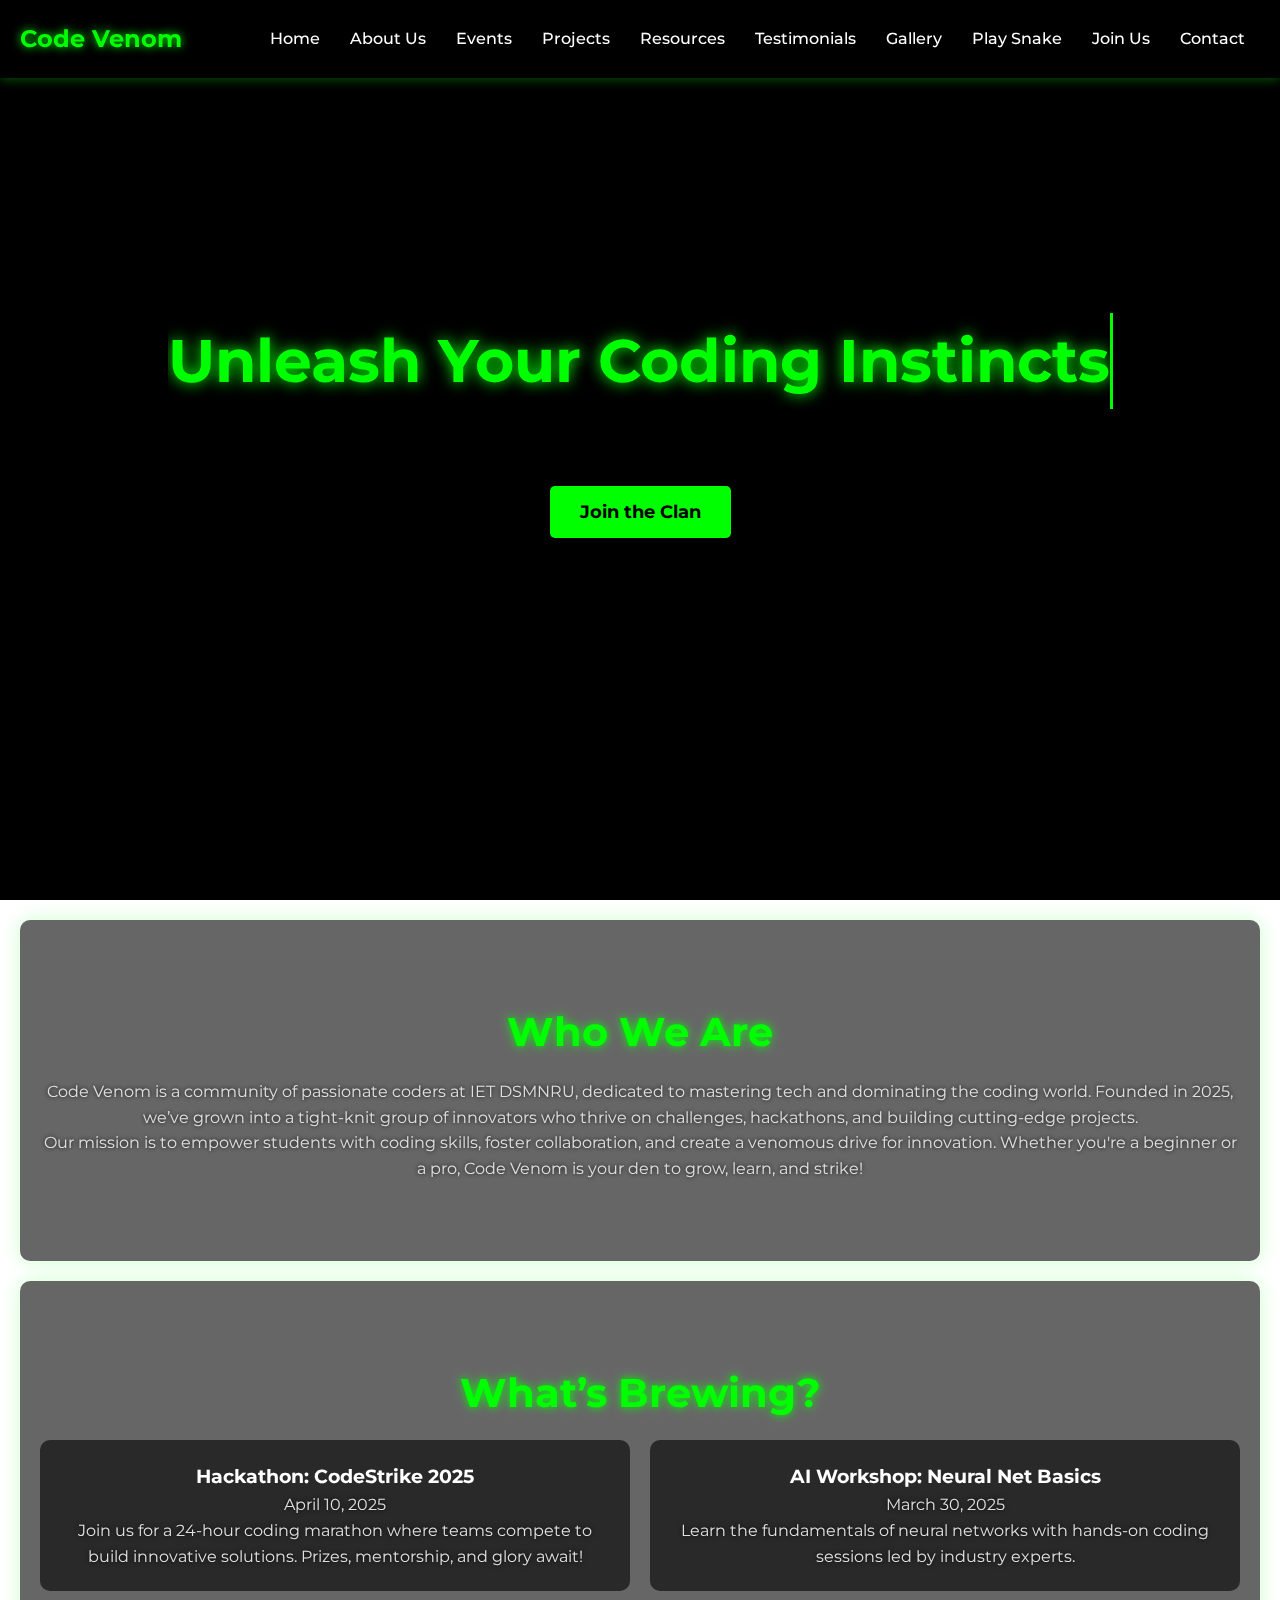
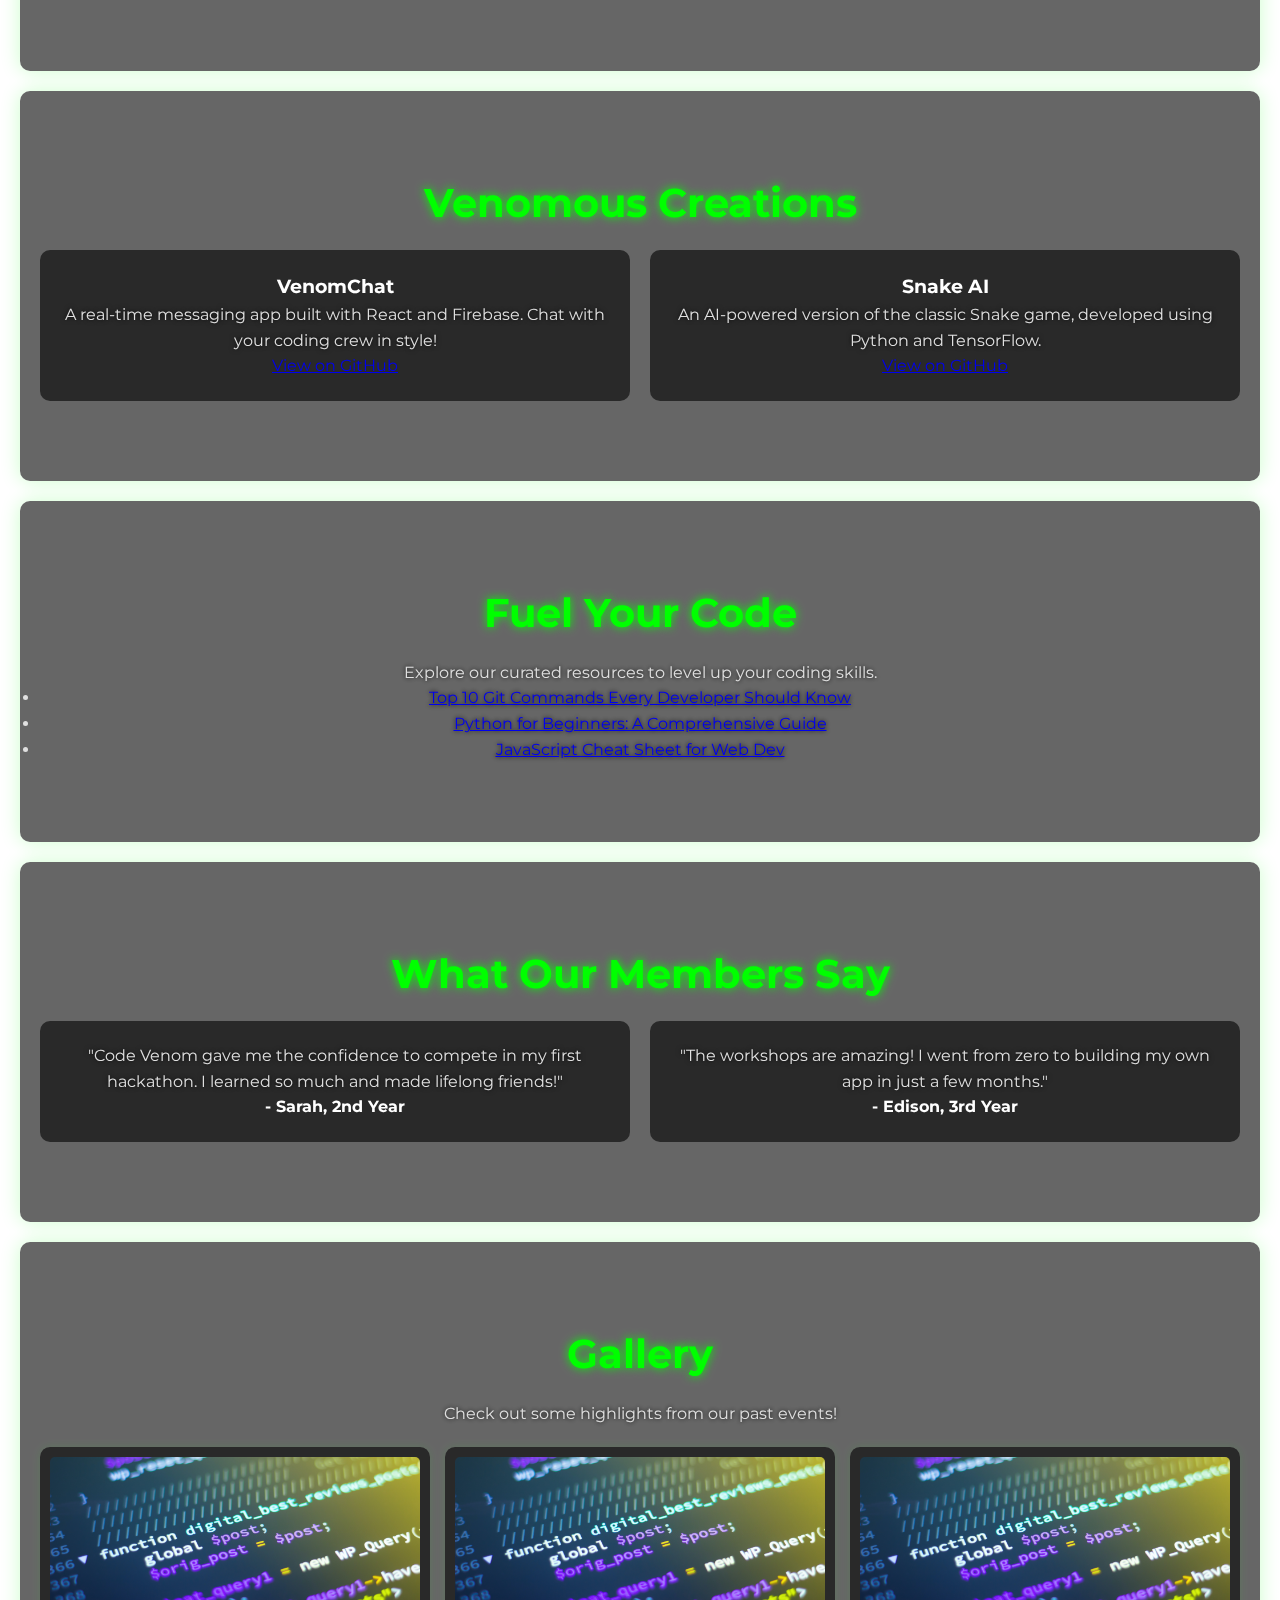
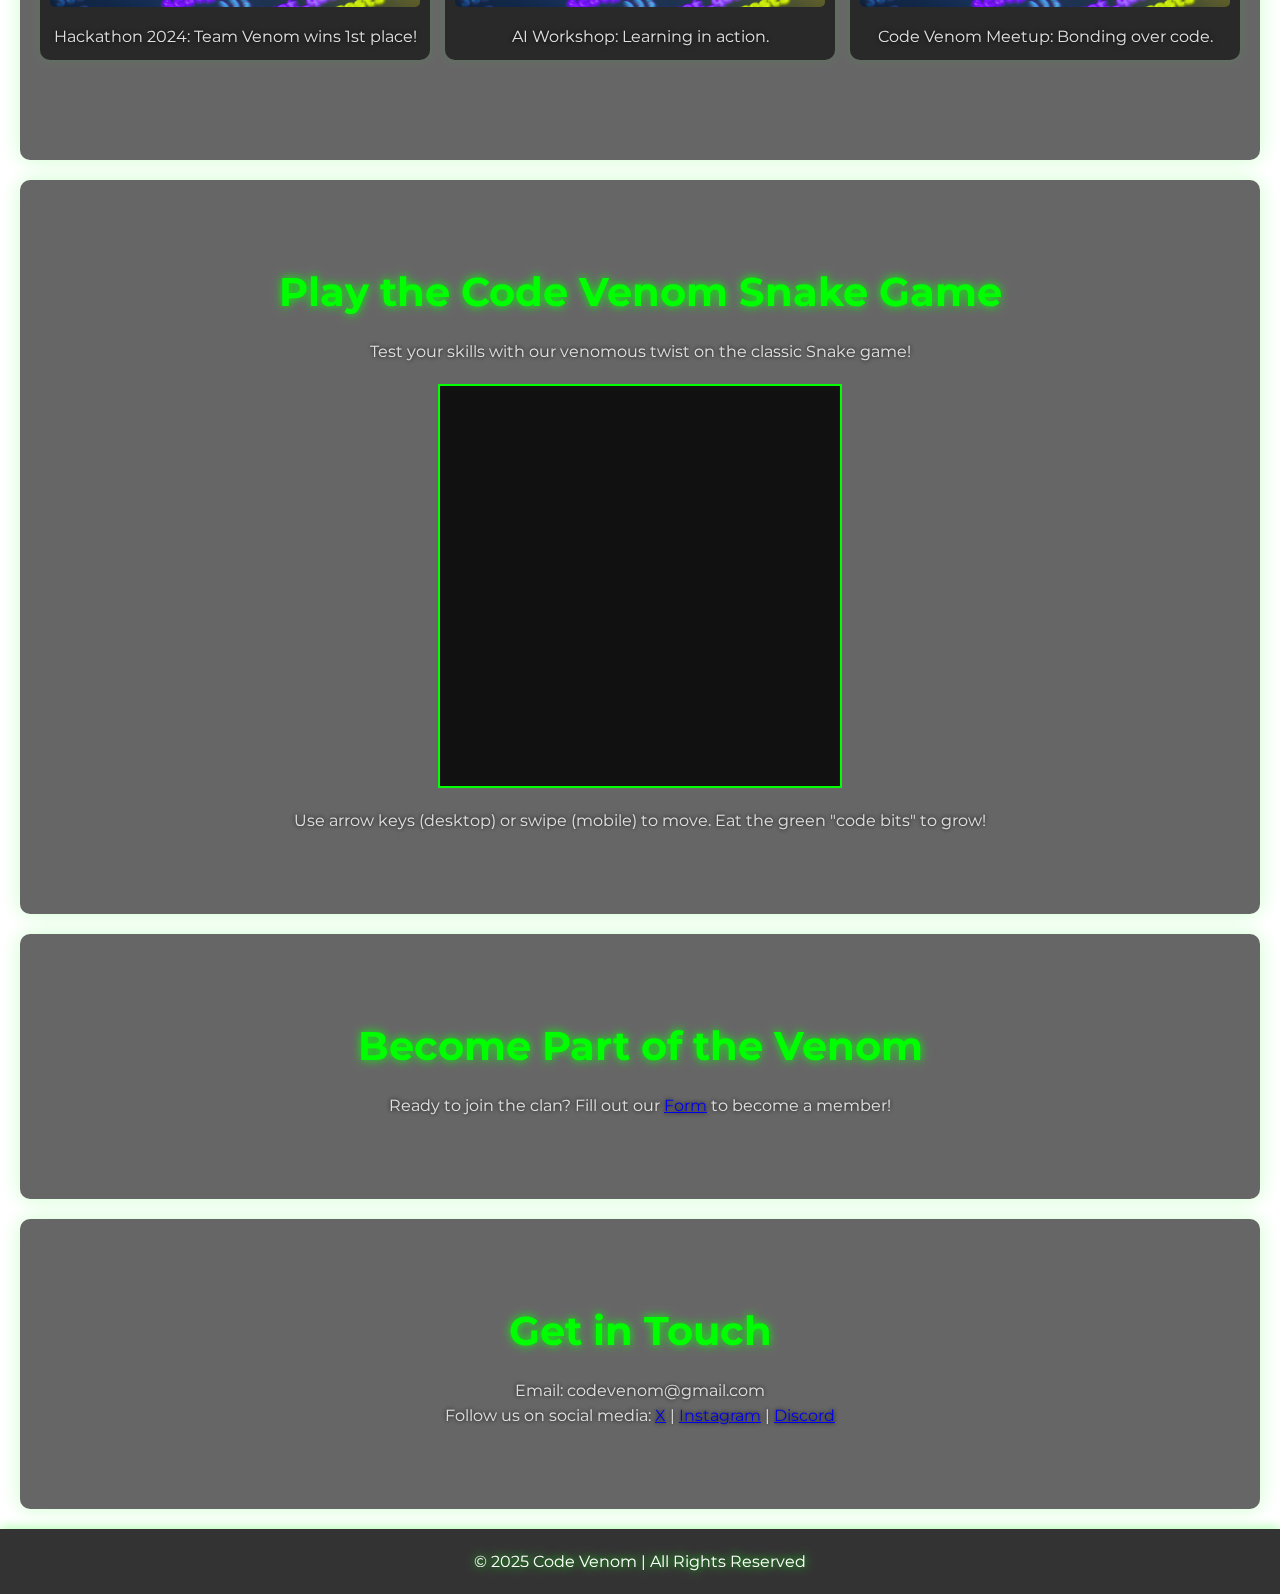
<file: index.html>
<!DOCTYPE html>
<html lang="en">
<head>
    <meta charset="UTF-8">
    <meta name="viewport" content="width=device-width, initial-scale=1.0">
    <title>Code Venom</title>
    <link rel="stylesheet" href="styles.css">
    <link href="https://fonts.googleapis.com/css2?family=Montserrat:wght@400;700&family=Roboto+Mono&display=swap" rel="stylesheet">
</head>
<body>
    <canvas id="matrixRain"></canvas>
    <header>
        <div class="logo">Code Venom</div>
        <nav class="navbar">
            <ul>
                <li><a href="#home">Home</a></li>
                <li><a href="#about">About Us</a></li>
                <li><a href="#events">Events</a></li>
                <li><a href="#projects">Projects</a></li>
                <li><a href="#resources">Resources</a></li>
                <li><a href="#testimonials">Testimonials</a></li>
                <li><a href="#gallery">Gallery</a></li>
                <li><a href="#game">Play Snake</a></li>
                <li><a href="#join">Join Us</a></li>
                <li><a href="#contact">Contact</a></li>
            </ul>
            <div class="hamburger">☰</div>
        </nav>
    </header>

    <section id="home" class="hero">
        <div class="hero-content">
            <h1><span class="typing">Unleash Your Coding Instincts</span></h1>
            <p class="hero-subtitle">Join the ultimate coding club at IET DSMNRU and strike with venomous precision!</p>
            <button class="cta">Join the Clan</button>
            <div class="stats">
                <span>50+ Members</span> | <span>10+ Projects</span> | <span>5 Hackathons Won</span>
            </div>
        </div>
    </section>

    <section id="about" class="section">
        <h2>Who We Are</h2>
        <p>Code Venom is a community of passionate coders at IET DSMNRU, dedicated to mastering tech and dominating the coding world. Founded in 2025, we’ve grown into a tight-knit group of innovators who thrive on challenges, hackathons, and building cutting-edge projects.</p>
        <p>Our mission is to empower students with coding skills, foster collaboration, and create a venomous drive for innovation. Whether you're a beginner or a pro, Code Venom is your den to grow, learn, and strike!</p>
    </section>

    <section id="events" class="section">
        <h2>What’s Brewing?</h2>
        <div class="event-grid">
            <div class="event-card">
                <h3>Hackathon: CodeStrike 2025</h3>
                <p>April 10, 2025</p>
                <p>Join us for a 24-hour coding marathon where teams compete to build innovative solutions. Prizes, mentorship, and glory await!</p>
            </div>
            <div class="event-card">
                <h3>AI Workshop: Neural Net Basics</h3>
                <p>March 30, 2025</p>
                <p>Learn the fundamentals of neural networks with hands-on coding sessions led by industry experts.</p>
            </div>
        </div>
    </section>

    <section id="projects" class="section">
        <h2>Venomous Creations</h2>
        <div class="event-grid">
            <div class="project-card">
                <h3>VenomChat</h3>
                <p>A real-time messaging app built with React and Firebase. Chat with your coding crew in style!</p>
                <a href="#">View on GitHub</a>
            </div>
            <div class="project-card">
                <h3>Snake AI</h3>
                <p>An AI-powered version of the classic Snake game, developed using Python and TensorFlow.</p>
                <a href="#">View on GitHub</a>
            </div>
        </div>
    </section>

    <section id="resources" class="section">
        <h2>Fuel Your Code</h2>
        <p>Explore our curated resources to level up your coding skills.</p>
        <ul>
            <li><a href="#">Top 10 Git Commands Every Developer Should Know</a></li>
            <li><a href="#">Python for Beginners: A Comprehensive Guide</a></li>
            <li><a href="#">JavaScript Cheat Sheet for Web Dev</a></li>
        </ul>
    </section>

    <section id="testimonials" class="section">
        <h2>What Our Members Say</h2>
        <div class="event-grid">
            <div class="testimonial-card">
                <p>"Code Venom gave me the confidence to compete in my first hackathon. I learned so much and made lifelong friends!"</p>
                <h4>- Sarah, 2nd Year</h4>
            </div>
            <div class="testimonial-card">
                <p>"The workshops are amazing! I went from zero to building my own app in just a few months."</p>
                <h4>- Edison, 3rd Year</h4>
            </div>
        </div>
    </section>

    <section id="gallery" class="section">
        <h2>Gallery</h2>
        <p>Check out some highlights from our past events!</p>
        <div class="gallery-grid">
            <div class="gallery-item">
                <img src="/code.jpg" alt="Hackathon 2024">
                <p>Hackathon 2024: Team Venom wins 1st place!</p>
            </div>
            <div class="gallery-item">
                <img src="/code.jpg" alt="AI Workshop">
                <p>AI Workshop: Learning in action.</p>
            </div>
            <div class="gallery-item">
                <img src="/code.jpg" alt="Code Venom Meetup">
                <p>Code Venom Meetup: Bonding over code.</p>
            </div>
        </div>
    </section>

    <section id="game" class="section">
        <h2>Play the Code Venom Snake Game</h2>
        <p>Test your skills with our venomous twist on the classic Snake game!</p>
        <canvas id="snakeGame" width="400" height="400"></canvas>
        <p>Use arrow keys (desktop) or swipe (mobile) to move. Eat the green "code bits" to grow!</p>
    </section>

    <section id="join" class="section">
        <h2>Become Part of the Venom</h2>
        <p>Ready to join the clan? Fill out our <a href="#">Form</a> to become a member!</p>
    </section>

    <section id="contact" class="section">
        <h2>Get in Touch</h2>
        <p>Email: codevenom@gmail.com</p>
        <p>Follow us on social media: <a href="#">X</a> | <a href="#">Instagram</a> | <a href="#">Discord</a></p>
    </section>

    <footer>
        <p>© 2025 Code Venom | All Rights Reserved</p>
    </footer>

    <script src="script.js"></script>
</body>
</html>
</file>
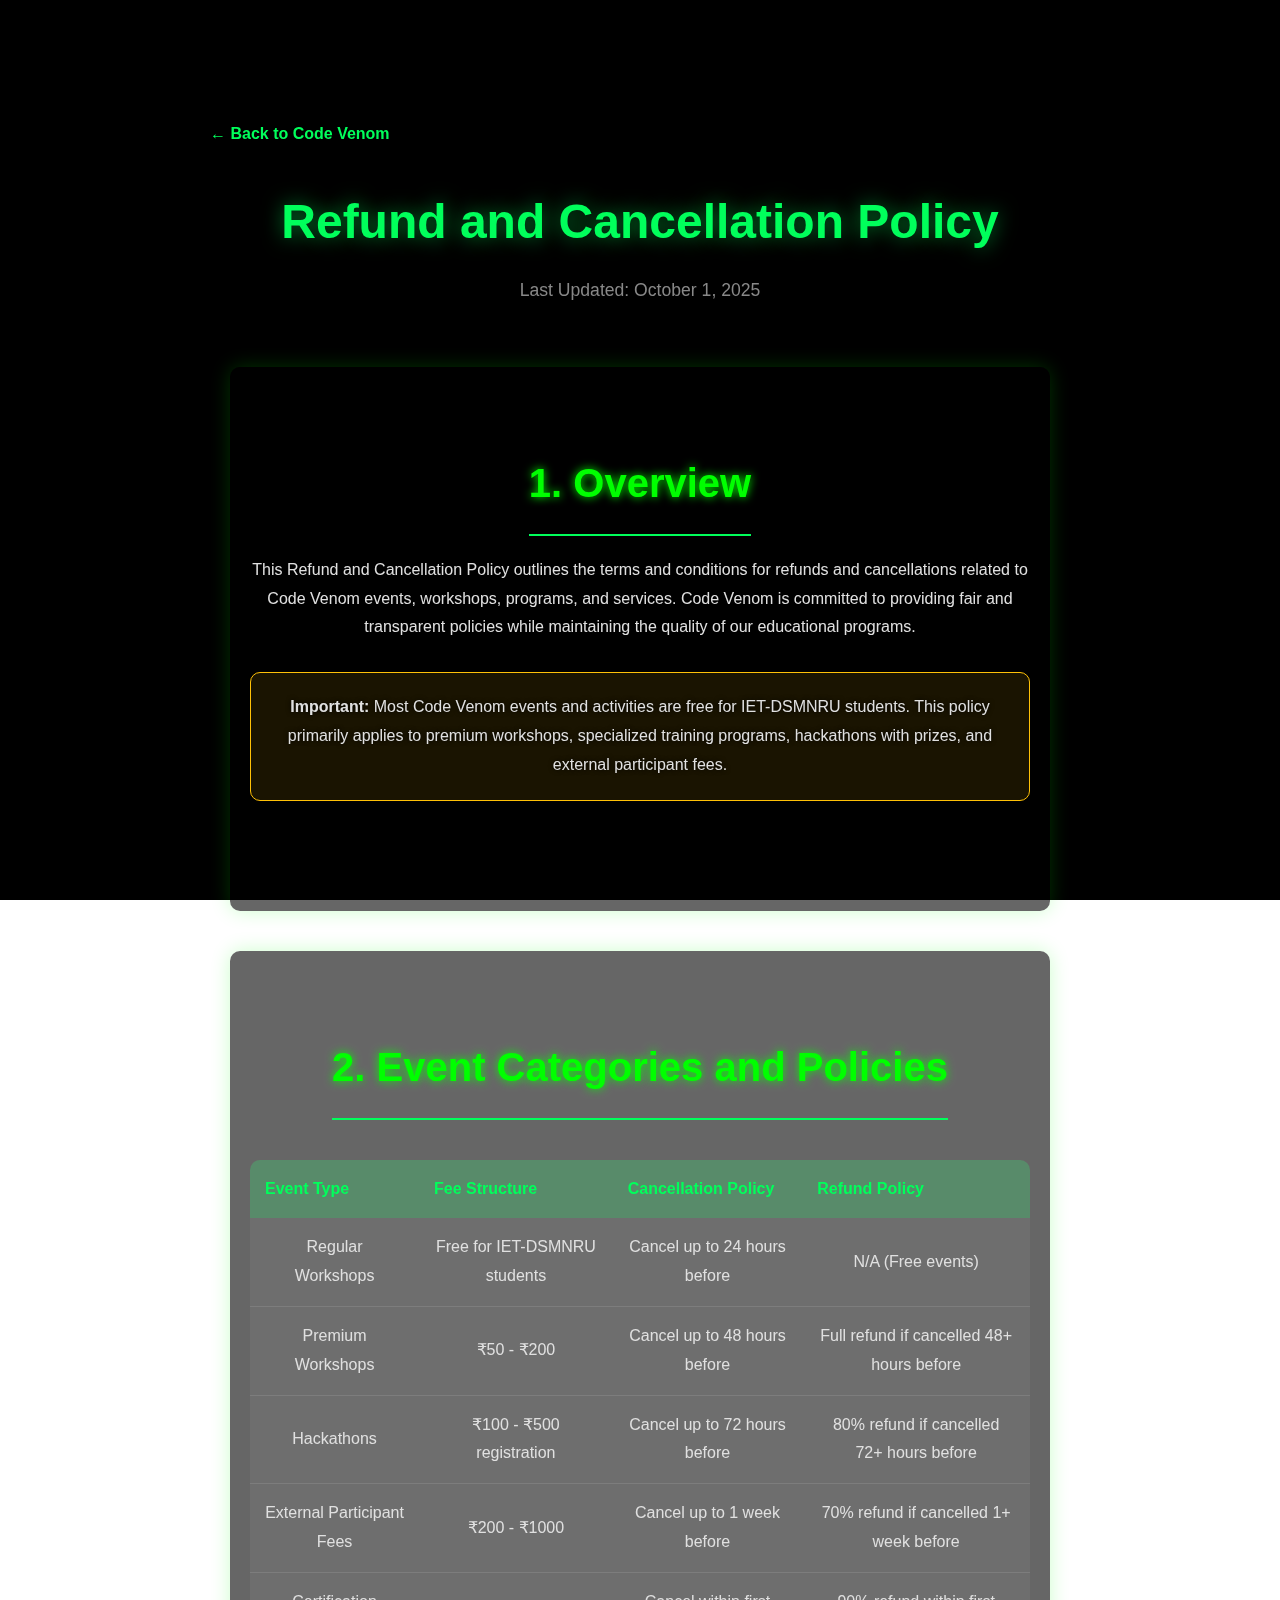
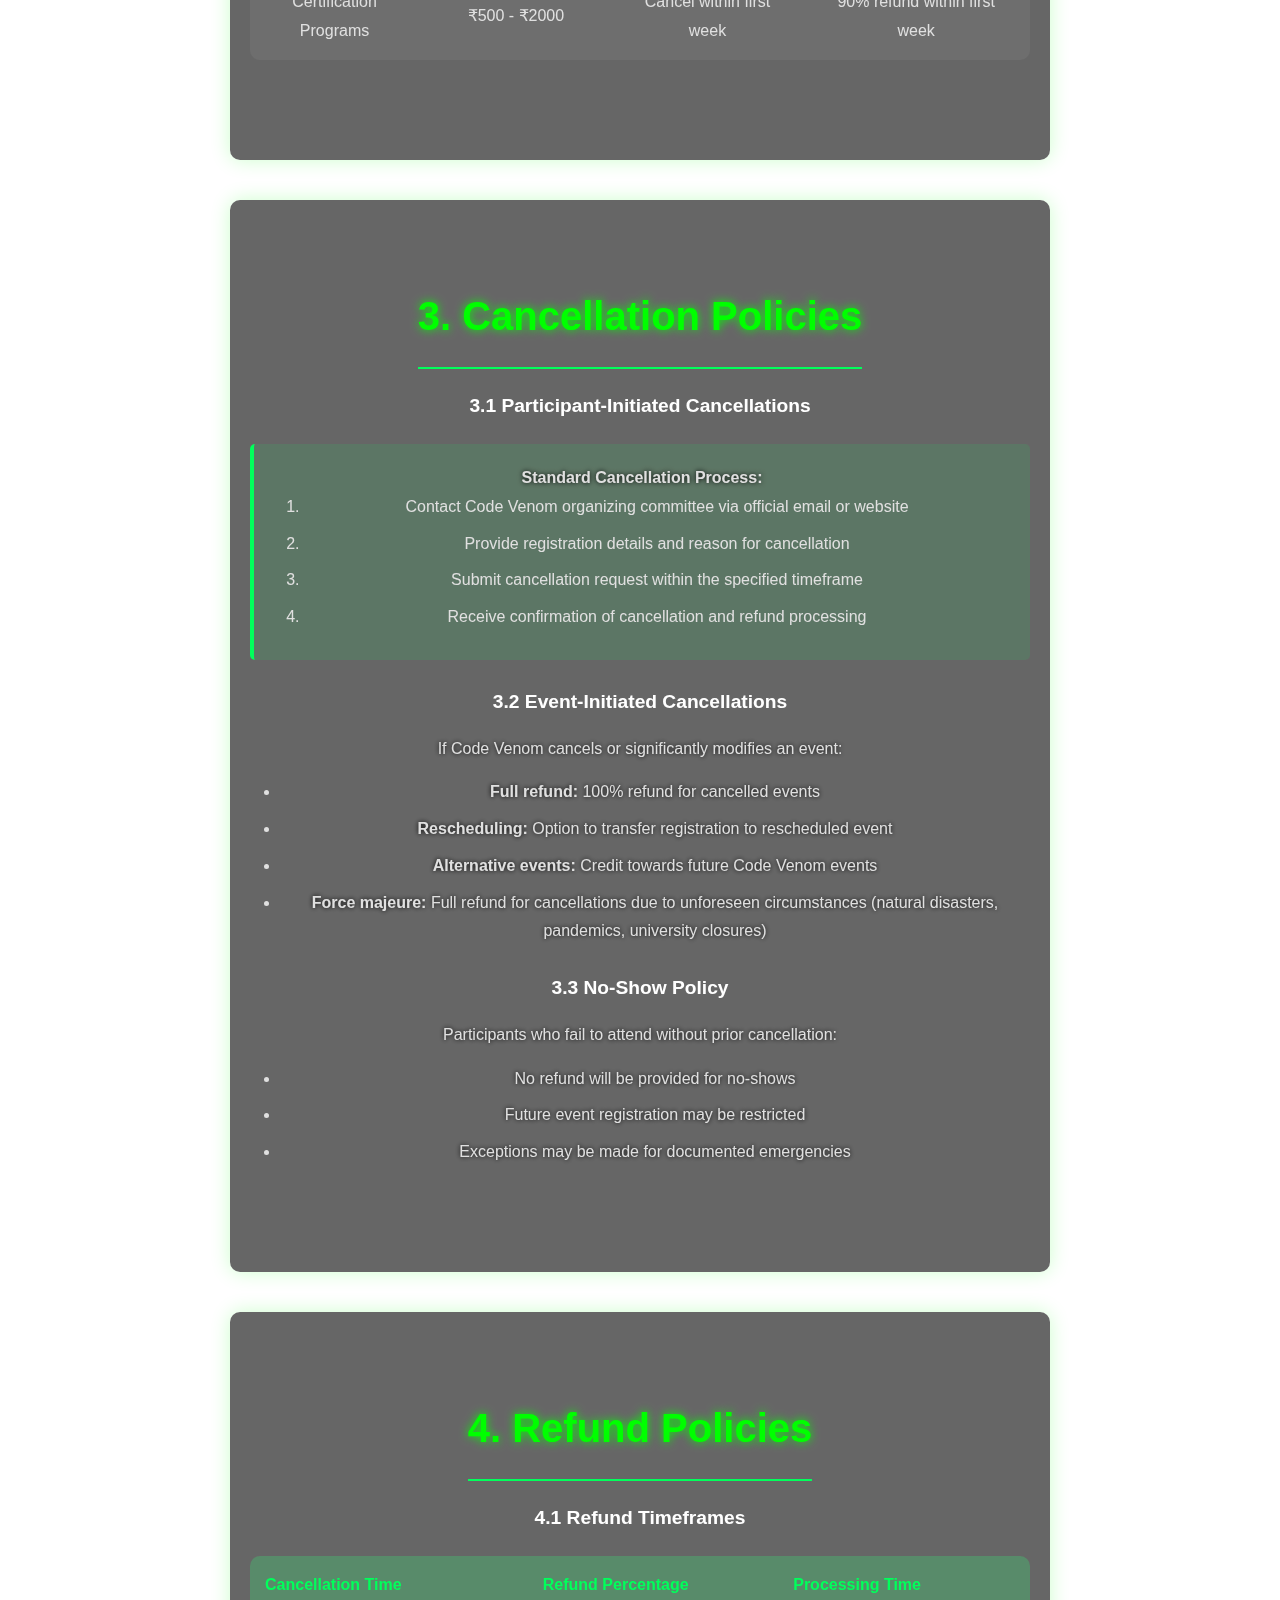
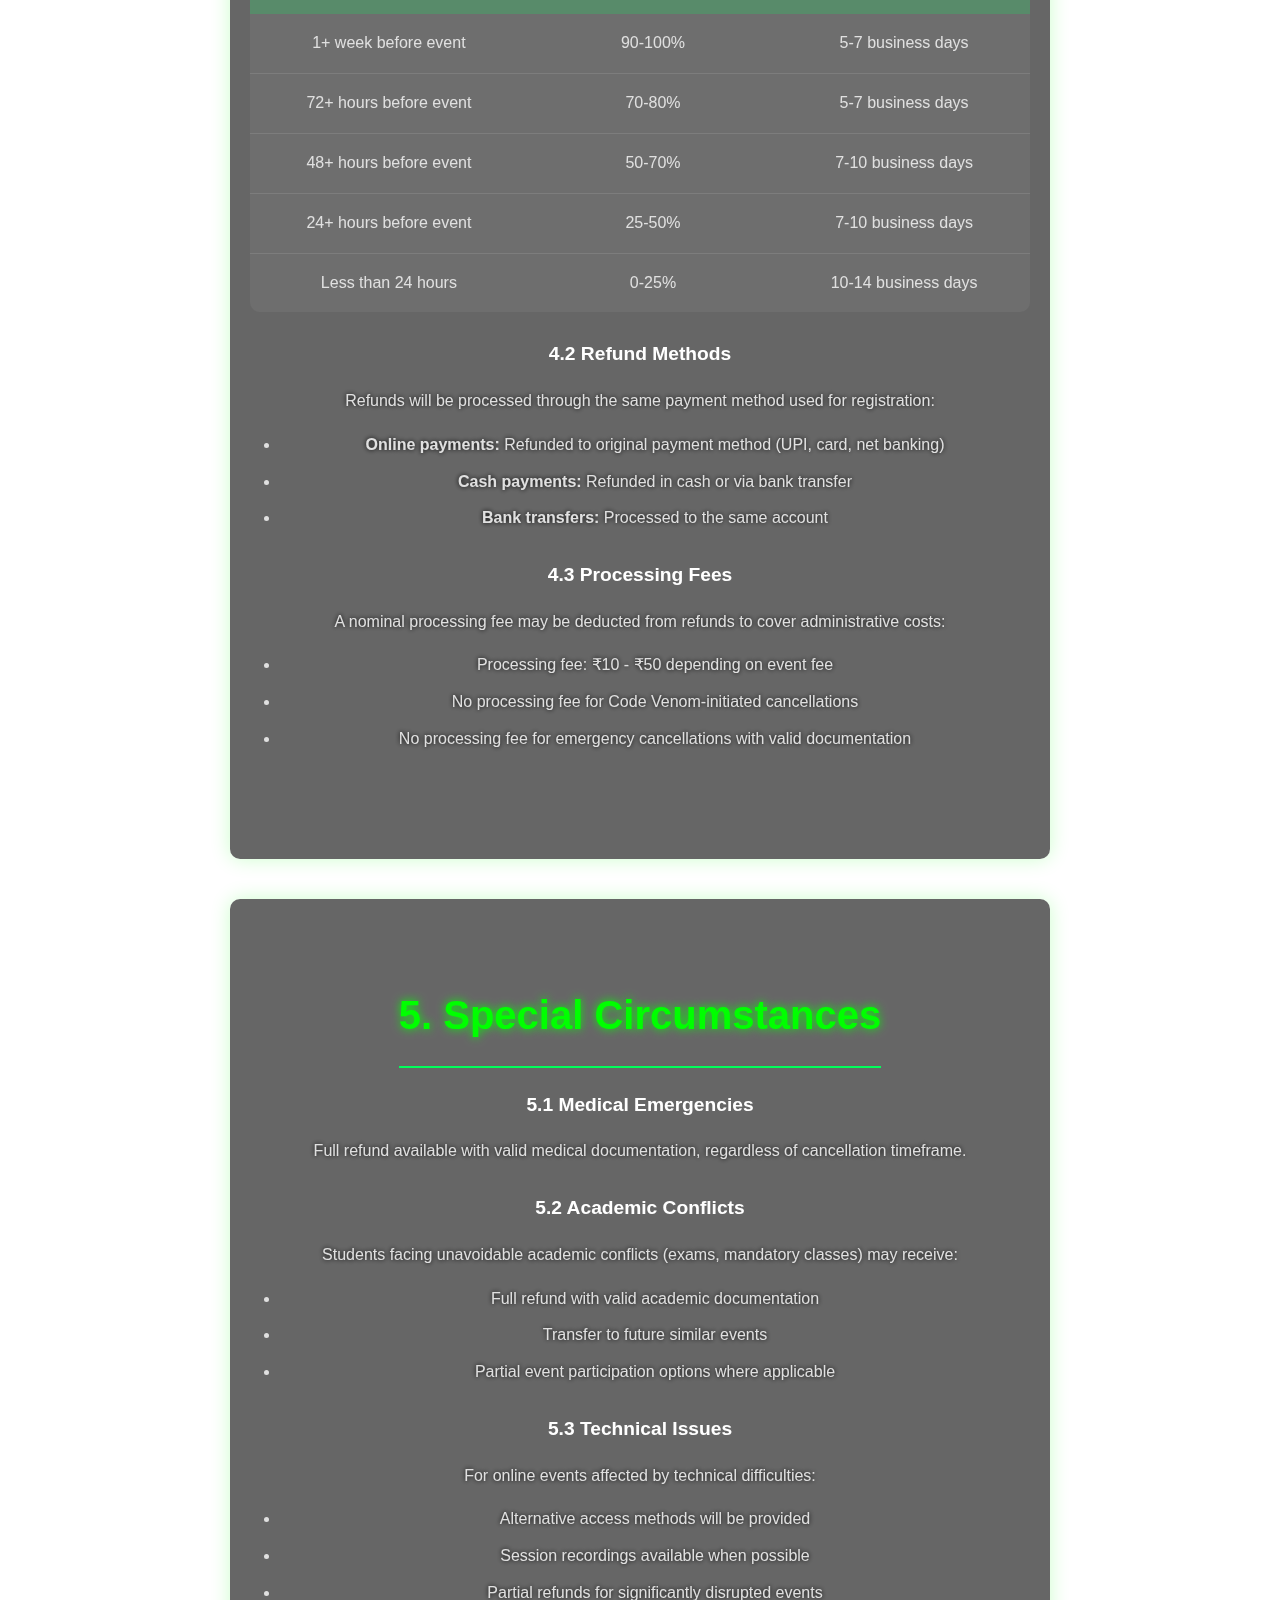
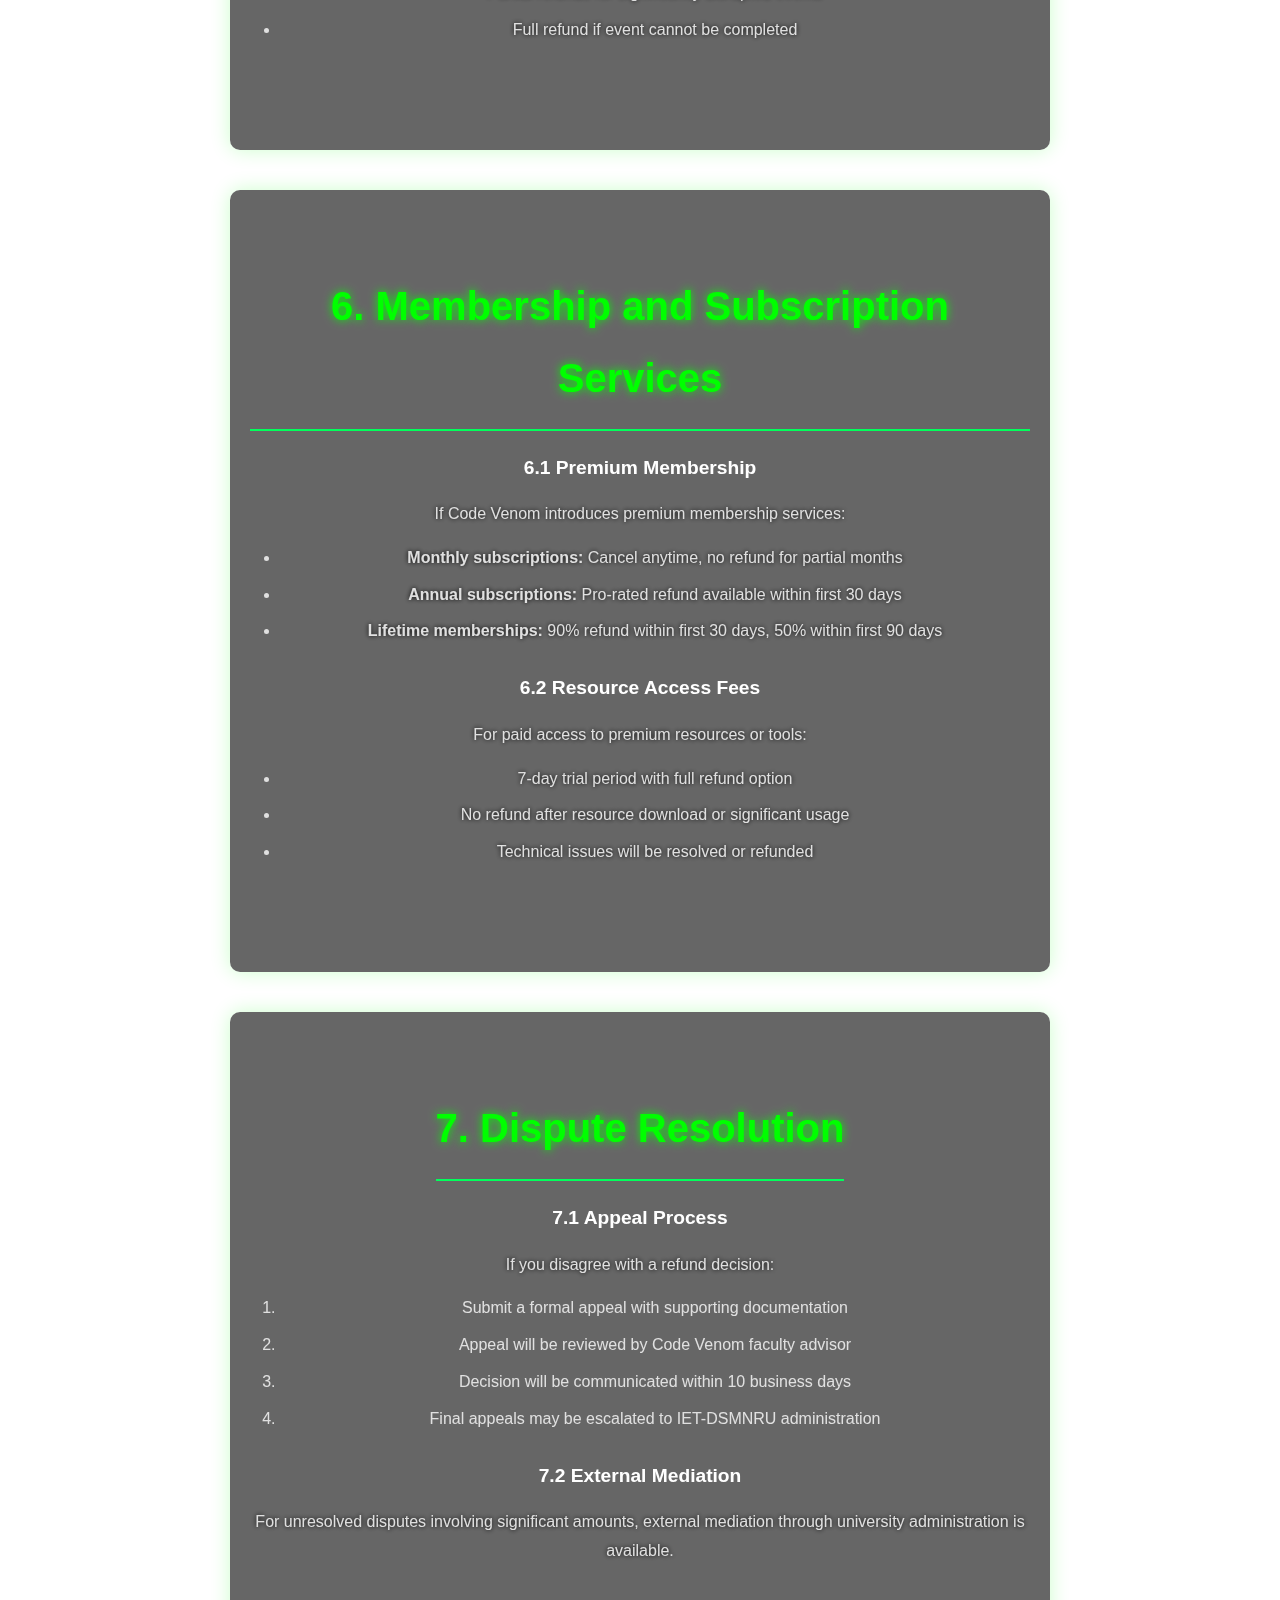
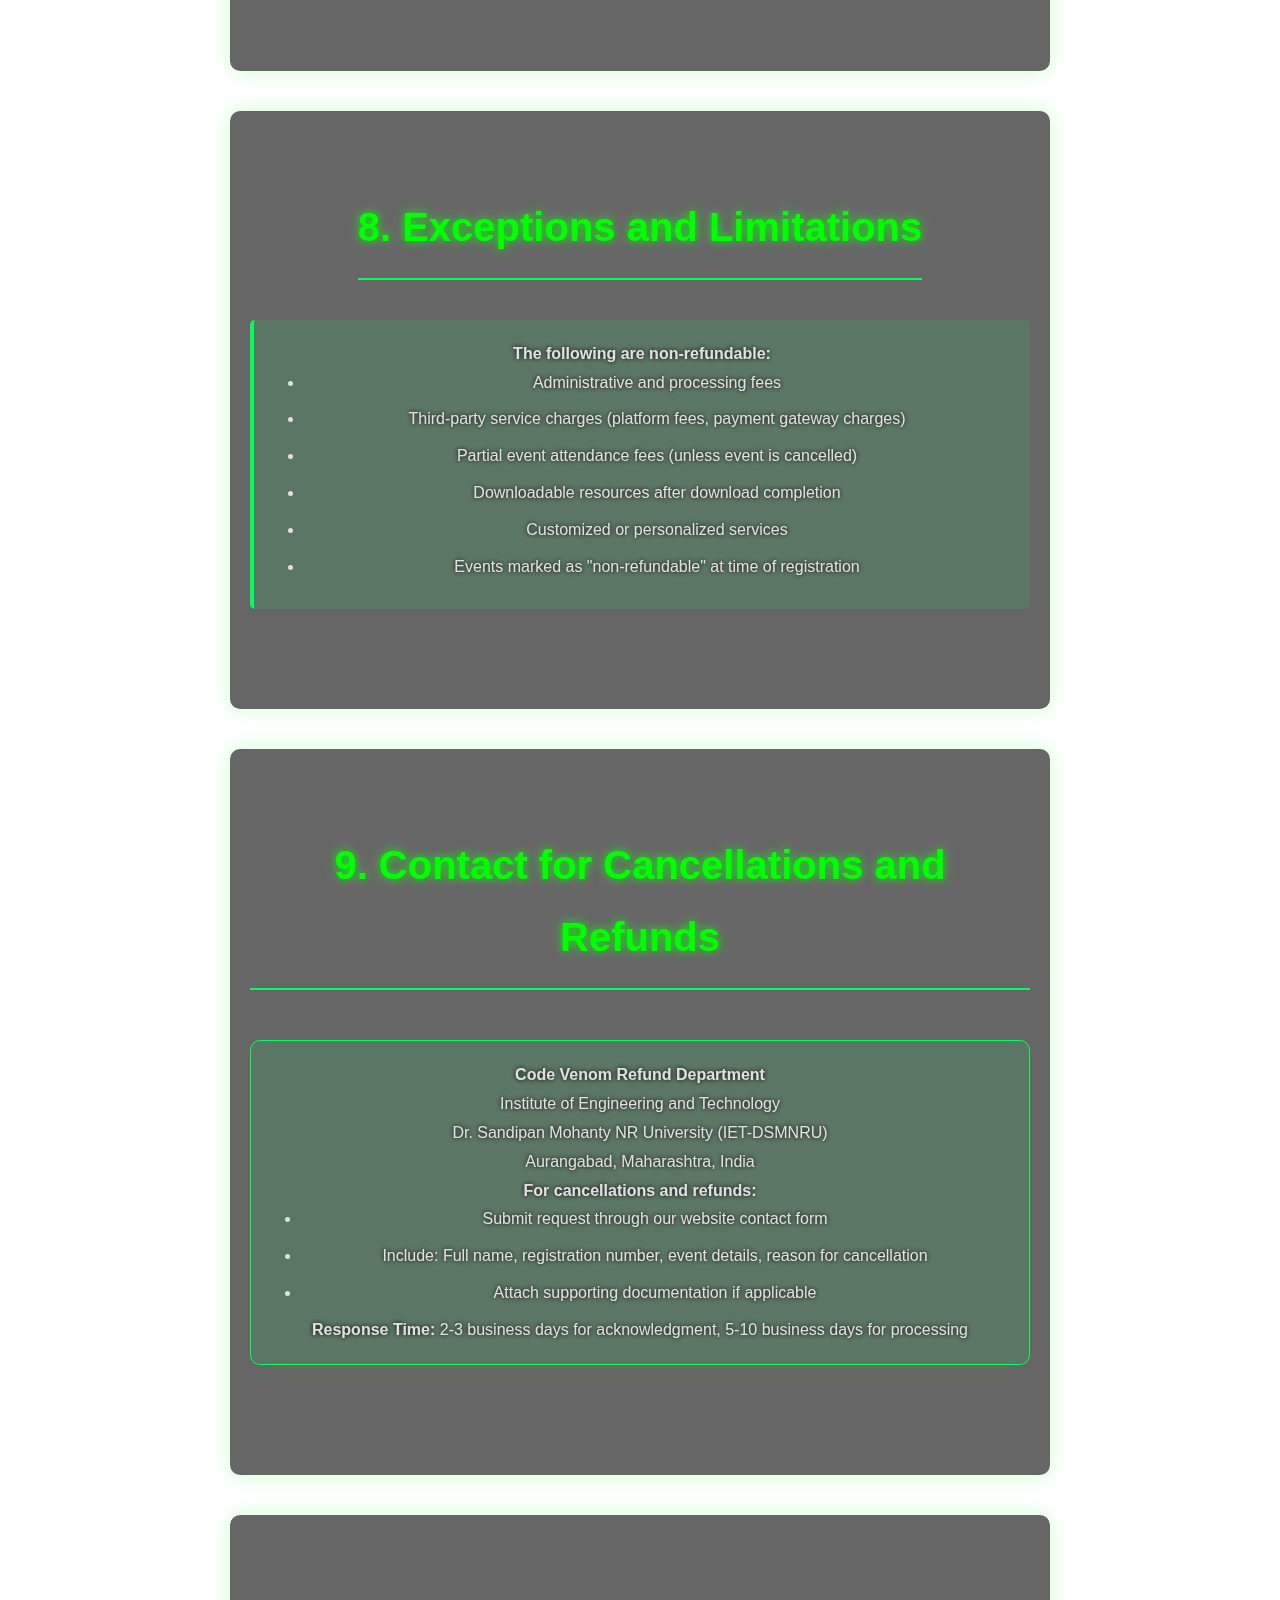
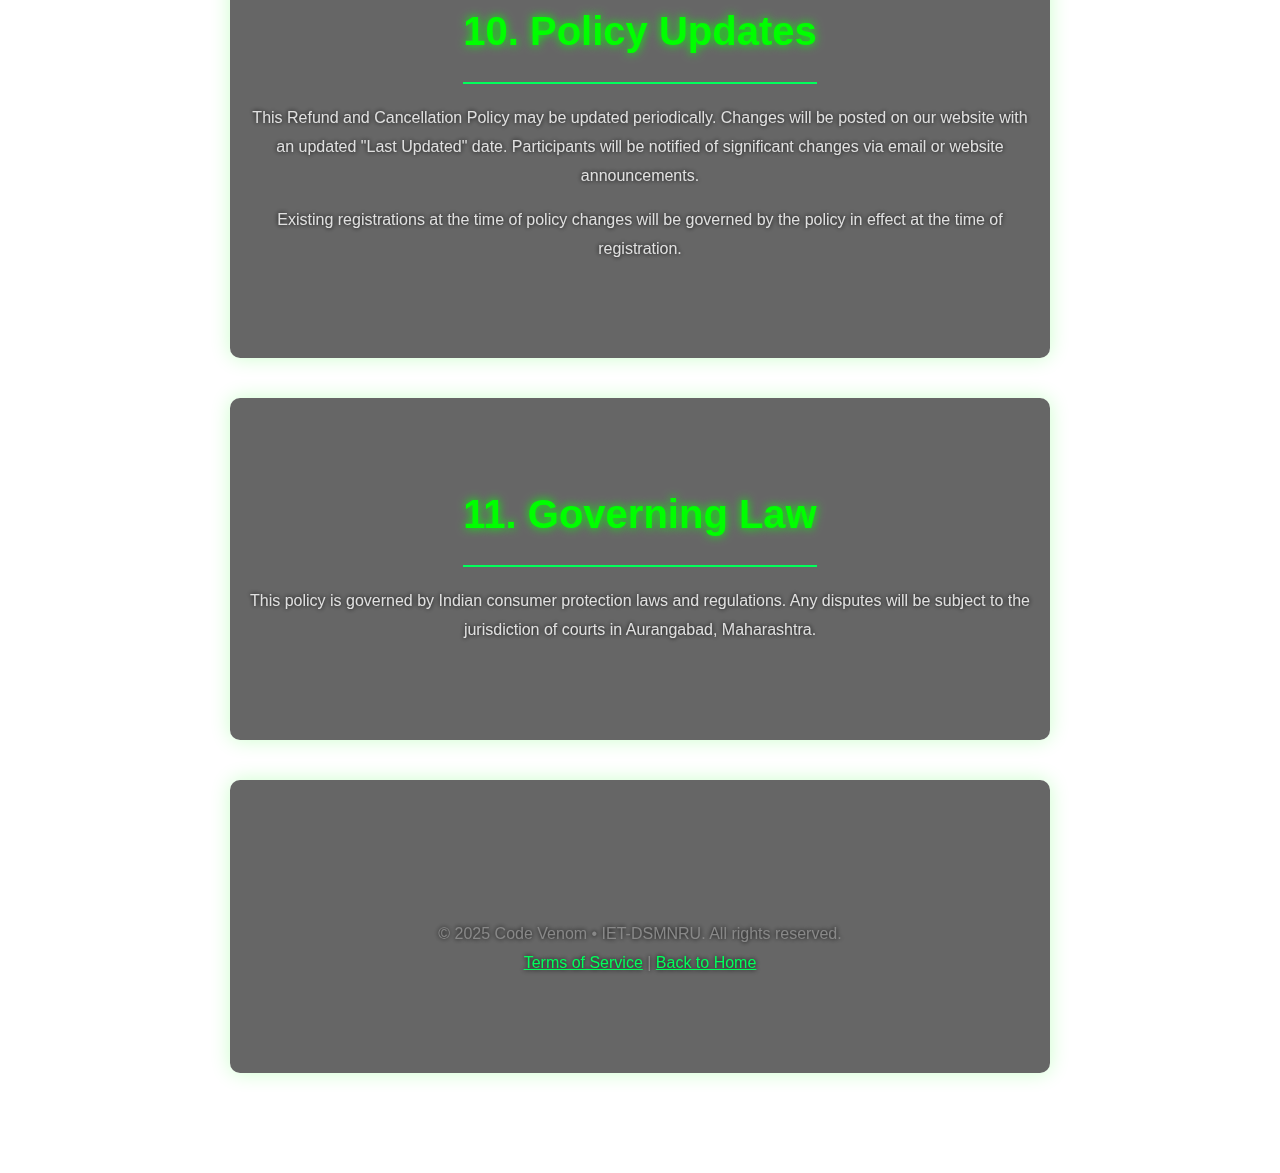
<file: refund-policy.html>
<!DOCTYPE html>
<html lang="en">
<head>
  <meta charset="UTF-8">
  <meta name="viewport" content="width=device-width, initial-scale=1.0">
  <title>Refund and Cancellation Policy • Code Venom</title>
  <link rel="preconnect" href="https://fonts.googleapis.com">
  <link rel="preconnect" href="https://fonts.gstatic.com" crossorigin>
  <link href="https://fonts.googleapis.com/css2?family=JetBrains+Mono:wght@400;700&family=Space+Grotesk:wght@300;400;600;700&display=swap" rel="stylesheet">
  <link rel="stylesheet" href="styles.css">
  <style>
    .legal-container {
      max-width: 900px;
      margin: 0 auto;
      padding: 120px 20px 60px;
      color: #e0e0e0;
      line-height: 1.8;
    }
    .legal-header {
      text-align: center;
      margin-bottom: 60px;
    }
    .legal-title {
      font-size: 3rem;
      color: #00ff5b;
      margin-bottom: 10px;
      text-shadow: 0 0 20px rgba(0, 255, 91, 0.5);
    }
    .legal-subtitle {
      color: #888;
      font-size: 1.1rem;
    }
    .section {
      margin-bottom: 40px;
    }
    .section-title {
      font-size: 1.5rem;
      color: #00ff5b;
      margin-bottom: 20px;
      border-bottom: 2px solid #00ff5b;
      padding-bottom: 10px;
    }
    .subsection {
      margin-bottom: 25px;
    }
    .subsection-title {
      font-size: 1.2rem;
      color: #fff;
      margin-bottom: 15px;
      font-weight: 600;
    }
    .legal-text {
      margin-bottom: 15px;
    }
    .contact-info {
      background: rgba(0, 255, 91, 0.1);
      border: 1px solid #00ff5b;
      border-radius: 10px;
      padding: 20px;
      margin: 30px 0;
    }
    .back-link {
      display: inline-block;
      margin-bottom: 30px;
      color: #00ff5b;
      text-decoration: none;
      font-weight: 600;
      transition: all 0.3s ease;
    }
    .back-link:hover {
      text-shadow: 0 0 10px rgba(0, 255, 91, 0.8);
    }
    .highlight-box {
      background: rgba(0, 255, 91, 0.1);
      border-left: 4px solid #00ff5b;
      padding: 20px;
      margin: 20px 0;
      border-radius: 5px;
    }
    .policy-table {
      width: 100%;
      border-collapse: collapse;
      margin: 20px 0;
      background: rgba(255, 255, 255, 0.05);
      border-radius: 10px;
      overflow: hidden;
    }
    .policy-table th {
      background: rgba(0, 255, 91, 0.2);
      color: #00ff5b;
      padding: 15px;
      text-align: left;
      font-weight: 600;
    }
    .policy-table td {
      padding: 15px;
      border-bottom: 1px solid rgba(255, 255, 255, 0.1);
    }
    .policy-table tr:last-child td {
      border-bottom: none;
    }
    ul, ol {
      padding-left: 30px;
    }
    li {
      margin-bottom: 8px;
    }
    .important-notice {
      background: rgba(255, 193, 7, 0.1);
      border: 1px solid #ffc107;
      border-radius: 10px;
      padding: 20px;
      margin: 30px 0;
      color: #ffc107;
    }
  </style>
</head>
<body>
  <!-- Matrix Rain -->
  <canvas id="matrixRain"></canvas>

  <div class="legal-container">
    <a href="index.html" class="back-link">← Back to Code Venom</a>
    
    <div class="legal-header">
      <h1 class="legal-title">Refund and Cancellation Policy</h1>
      <p class="legal-subtitle">Last Updated: October 1, 2025</p>
    </div>

    <div class="section">
      <h2 class="section-title">1. Overview</h2>
      <p class="legal-text">
        This Refund and Cancellation Policy outlines the terms and conditions for refunds and cancellations related to Code Venom events, workshops, programs, and services. Code Venom is committed to providing fair and transparent policies while maintaining the quality of our educational programs.
      </p>
      <div class="important-notice">
        <p><strong>Important:</strong> Most Code Venom events and activities are free for IET-DSMNRU students. This policy primarily applies to premium workshops, specialized training programs, hackathons with prizes, and external participant fees.</p>
      </div>
    </div>

    <div class="section">
      <h2 class="section-title">2. Event Categories and Policies</h2>
      
      <table class="policy-table">
        <thead>
          <tr>
            <th>Event Type</th>
            <th>Fee Structure</th>
            <th>Cancellation Policy</th>
            <th>Refund Policy</th>
          </tr>
        </thead>
        <tbody>
          <tr>
            <td>Regular Workshops</td>
            <td>Free for IET-DSMNRU students</td>
            <td>Cancel up to 24 hours before</td>
            <td>N/A (Free events)</td>
          </tr>
          <tr>
            <td>Premium Workshops</td>
            <td>₹50 - ₹200</td>
            <td>Cancel up to 48 hours before</td>
            <td>Full refund if cancelled 48+ hours before</td>
          </tr>
          <tr>
            <td>Hackathons</td>
            <td>₹100 - ₹500 registration</td>
            <td>Cancel up to 72 hours before</td>
            <td>80% refund if cancelled 72+ hours before</td>
          </tr>
          <tr>
            <td>External Participant Fees</td>
            <td>₹200 - ₹1000</td>
            <td>Cancel up to 1 week before</td>
            <td>70% refund if cancelled 1+ week before</td>
          </tr>
          <tr>
            <td>Certification Programs</td>
            <td>₹500 - ₹2000</td>
            <td>Cancel within first week</td>
            <td>90% refund within first week</td>
          </tr>
        </tbody>
      </table>
    </div>

    <div class="section">
      <h2 class="section-title">3. Cancellation Policies</h2>
      
      <div class="subsection">
        <h3 class="subsection-title">3.1 Participant-Initiated Cancellations</h3>
        <div class="highlight-box">
          <p><strong>Standard Cancellation Process:</strong></p>
          <ol>
            <li>Contact Code Venom organizing committee via official email or website</li>
            <li>Provide registration details and reason for cancellation</li>
            <li>Submit cancellation request within the specified timeframe</li>
            <li>Receive confirmation of cancellation and refund processing</li>
          </ol>
        </div>
      </div>

      <div class="subsection">
        <h3 class="subsection-title">3.2 Event-Initiated Cancellations</h3>
        <p class="legal-text">
          If Code Venom cancels or significantly modifies an event:
        </p>
        <ul>
          <li><strong>Full refund:</strong> 100% refund for cancelled events</li>
          <li><strong>Rescheduling:</strong> Option to transfer registration to rescheduled event</li>
          <li><strong>Alternative events:</strong> Credit towards future Code Venom events</li>
          <li><strong>Force majeure:</strong> Full refund for cancellations due to unforeseen circumstances (natural disasters, pandemics, university closures)</li>
        </ul>
      </div>

      <div class="subsection">
        <h3 class="subsection-title">3.3 No-Show Policy</h3>
        <p class="legal-text">
          Participants who fail to attend without prior cancellation:
        </p>
        <ul>
          <li>No refund will be provided for no-shows</li>
          <li>Future event registration may be restricted</li>
          <li>Exceptions may be made for documented emergencies</li>
        </ul>
      </div>
    </div>

    <div class="section">
      <h2 class="section-title">4. Refund Policies</h2>
      
      <div class="subsection">
        <h3 class="subsection-title">4.1 Refund Timeframes</h3>
        <table class="policy-table">
          <thead>
            <tr>
              <th>Cancellation Time</th>
              <th>Refund Percentage</th>
              <th>Processing Time</th>
            </tr>
          </thead>
          <tbody>
            <tr>
              <td>1+ week before event</td>
              <td>90-100%</td>
              <td>5-7 business days</td>
            </tr>
            <tr>
              <td>72+ hours before event</td>
              <td>70-80%</td>
              <td>5-7 business days</td>
            </tr>
            <tr>
              <td>48+ hours before event</td>
              <td>50-70%</td>
              <td>7-10 business days</td>
            </tr>
            <tr>
              <td>24+ hours before event</td>
              <td>25-50%</td>
              <td>7-10 business days</td>
            </tr>
            <tr>
              <td>Less than 24 hours</td>
              <td>0-25%</td>
              <td>10-14 business days</td>
            </tr>
          </tbody>
        </table>
      </div>

      <div class="subsection">
        <h3 class="subsection-title">4.2 Refund Methods</h3>
        <p class="legal-text">Refunds will be processed through the same payment method used for registration:</p>
        <ul>
          <li><strong>Online payments:</strong> Refunded to original payment method (UPI, card, net banking)</li>
          <li><strong>Cash payments:</strong> Refunded in cash or via bank transfer</li>
          <li><strong>Bank transfers:</strong> Processed to the same account</li>
        </ul>
      </div>

      <div class="subsection">
        <h3 class="subsection-title">4.3 Processing Fees</h3>
        <p class="legal-text">
          A nominal processing fee may be deducted from refunds to cover administrative costs:
        </p>
        <ul>
          <li>Processing fee: ₹10 - ₹50 depending on event fee</li>
          <li>No processing fee for Code Venom-initiated cancellations</li>
          <li>No processing fee for emergency cancellations with valid documentation</li>
        </ul>
      </div>
    </div>

    <div class="section">
      <h2 class="section-title">5. Special Circumstances</h2>
      
      <div class="subsection">
        <h3 class="subsection-title">5.1 Medical Emergencies</h3>
        <p class="legal-text">
          Full refund available with valid medical documentation, regardless of cancellation timeframe.
        </p>
      </div>

      <div class="subsection">
        <h3 class="subsection-title">5.2 Academic Conflicts</h3>
        <p class="legal-text">
          Students facing unavoidable academic conflicts (exams, mandatory classes) may receive:
        </p>
        <ul>
          <li>Full refund with valid academic documentation</li>
          <li>Transfer to future similar events</li>
          <li>Partial event participation options where applicable</li>
        </ul>
      </div>

      <div class="subsection">
        <h3 class="subsection-title">5.3 Technical Issues</h3>
        <p class="legal-text">
          For online events affected by technical difficulties:
        </p>
        <ul>
          <li>Alternative access methods will be provided</li>
          <li>Session recordings available when possible</li>
          <li>Partial refunds for significantly disrupted events</li>
          <li>Full refund if event cannot be completed</li>
        </ul>
      </div>
    </div>

    <div class="section">
      <h2 class="section-title">6. Membership and Subscription Services</h2>
      
      <div class="subsection">
        <h3 class="subsection-title">6.1 Premium Membership</h3>
        <p class="legal-text">
          If Code Venom introduces premium membership services:
        </p>
        <ul>
          <li><strong>Monthly subscriptions:</strong> Cancel anytime, no refund for partial months</li>
          <li><strong>Annual subscriptions:</strong> Pro-rated refund available within first 30 days</li>
          <li><strong>Lifetime memberships:</strong> 90% refund within first 30 days, 50% within first 90 days</li>
        </ul>
      </div>

      <div class="subsection">
        <h3 class="subsection-title">6.2 Resource Access Fees</h3>
        <p class="legal-text">
          For paid access to premium resources or tools:
        </p>
        <ul>
          <li>7-day trial period with full refund option</li>
          <li>No refund after resource download or significant usage</li>
          <li>Technical issues will be resolved or refunded</li>
        </ul>
      </div>
    </div>

    <div class="section">
      <h2 class="section-title">7. Dispute Resolution</h2>
      
      <div class="subsection">
        <h3 class="subsection-title">7.1 Appeal Process</h3>
        <p class="legal-text">
          If you disagree with a refund decision:
        </p>
        <ol>
          <li>Submit a formal appeal with supporting documentation</li>
          <li>Appeal will be reviewed by Code Venom faculty advisor</li>
          <li>Decision will be communicated within 10 business days</li>
          <li>Final appeals may be escalated to IET-DSMNRU administration</li>
        </ol>
      </div>

      <div class="subsection">
        <h3 class="subsection-title">7.2 External Mediation</h3>
        <p class="legal-text">
          For unresolved disputes involving significant amounts, external mediation through university administration is available.
        </p>
      </div>
    </div>

    <div class="section">
      <h2 class="section-title">8. Exceptions and Limitations</h2>
      
      <div class="highlight-box">
        <p><strong>The following are non-refundable:</strong></p>
        <ul>
          <li>Administrative and processing fees</li>
          <li>Third-party service charges (platform fees, payment gateway charges)</li>
          <li>Partial event attendance fees (unless event is cancelled)</li>
          <li>Downloadable resources after download completion</li>
          <li>Customized or personalized services</li>
          <li>Events marked as "non-refundable" at time of registration</li>
        </ul>
      </div>
    </div>

    <div class="section">
      <h2 class="section-title">9. Contact for Cancellations and Refunds</h2>
      <div class="contact-info">
        <p><strong>Code Venom Refund Department</strong></p>
        <p>Institute of Engineering and Technology</p>
        <p>Dr. Sandipan Mohanty NR University (IET-DSMNRU)</p>
        <p>Aurangabad, Maharashtra, India</p>
        <p><strong>For cancellations and refunds:</strong></p>
        <ul>
          <li>Submit request through our website contact form</li>
          <li>Include: Full name, registration number, event details, reason for cancellation</li>
          <li>Attach supporting documentation if applicable</li>
        </ul>
        <p><strong>Response Time:</strong> 2-3 business days for acknowledgment, 5-10 business days for processing</p>
      </div>
    </div>

    <div class="section">
      <h2 class="section-title">10. Policy Updates</h2>
      <p class="legal-text">
        This Refund and Cancellation Policy may be updated periodically. Changes will be posted on our website with an updated "Last Updated" date. Participants will be notified of significant changes via email or website announcements.
      </p>
      <p class="legal-text">
        Existing registrations at the time of policy changes will be governed by the policy in effect at the time of registration.
      </p>
    </div>

    <div class="section">
      <h2 class="section-title">11. Governing Law</h2>
      <p class="legal-text">
        This policy is governed by Indian consumer protection laws and regulations. Any disputes will be subject to the jurisdiction of courts in Aurangabad, Maharashtra.
      </p>
    </div>

    <div class="section">
      <p class="legal-text" style="text-align: center; color: #888; margin-top: 60px;">
        © 2025 Code Venom • IET-DSMNRU. All rights reserved.<br>
        <a href="terms-of-service.html" style="color: #00ff5b;">Terms of Service</a> | 
        <a href="index.html" style="color: #00ff5b;">Back to Home</a>
      </p>
    </div>
  </div>

  <script src="script.js"></script>
</body>
</html>
</file>
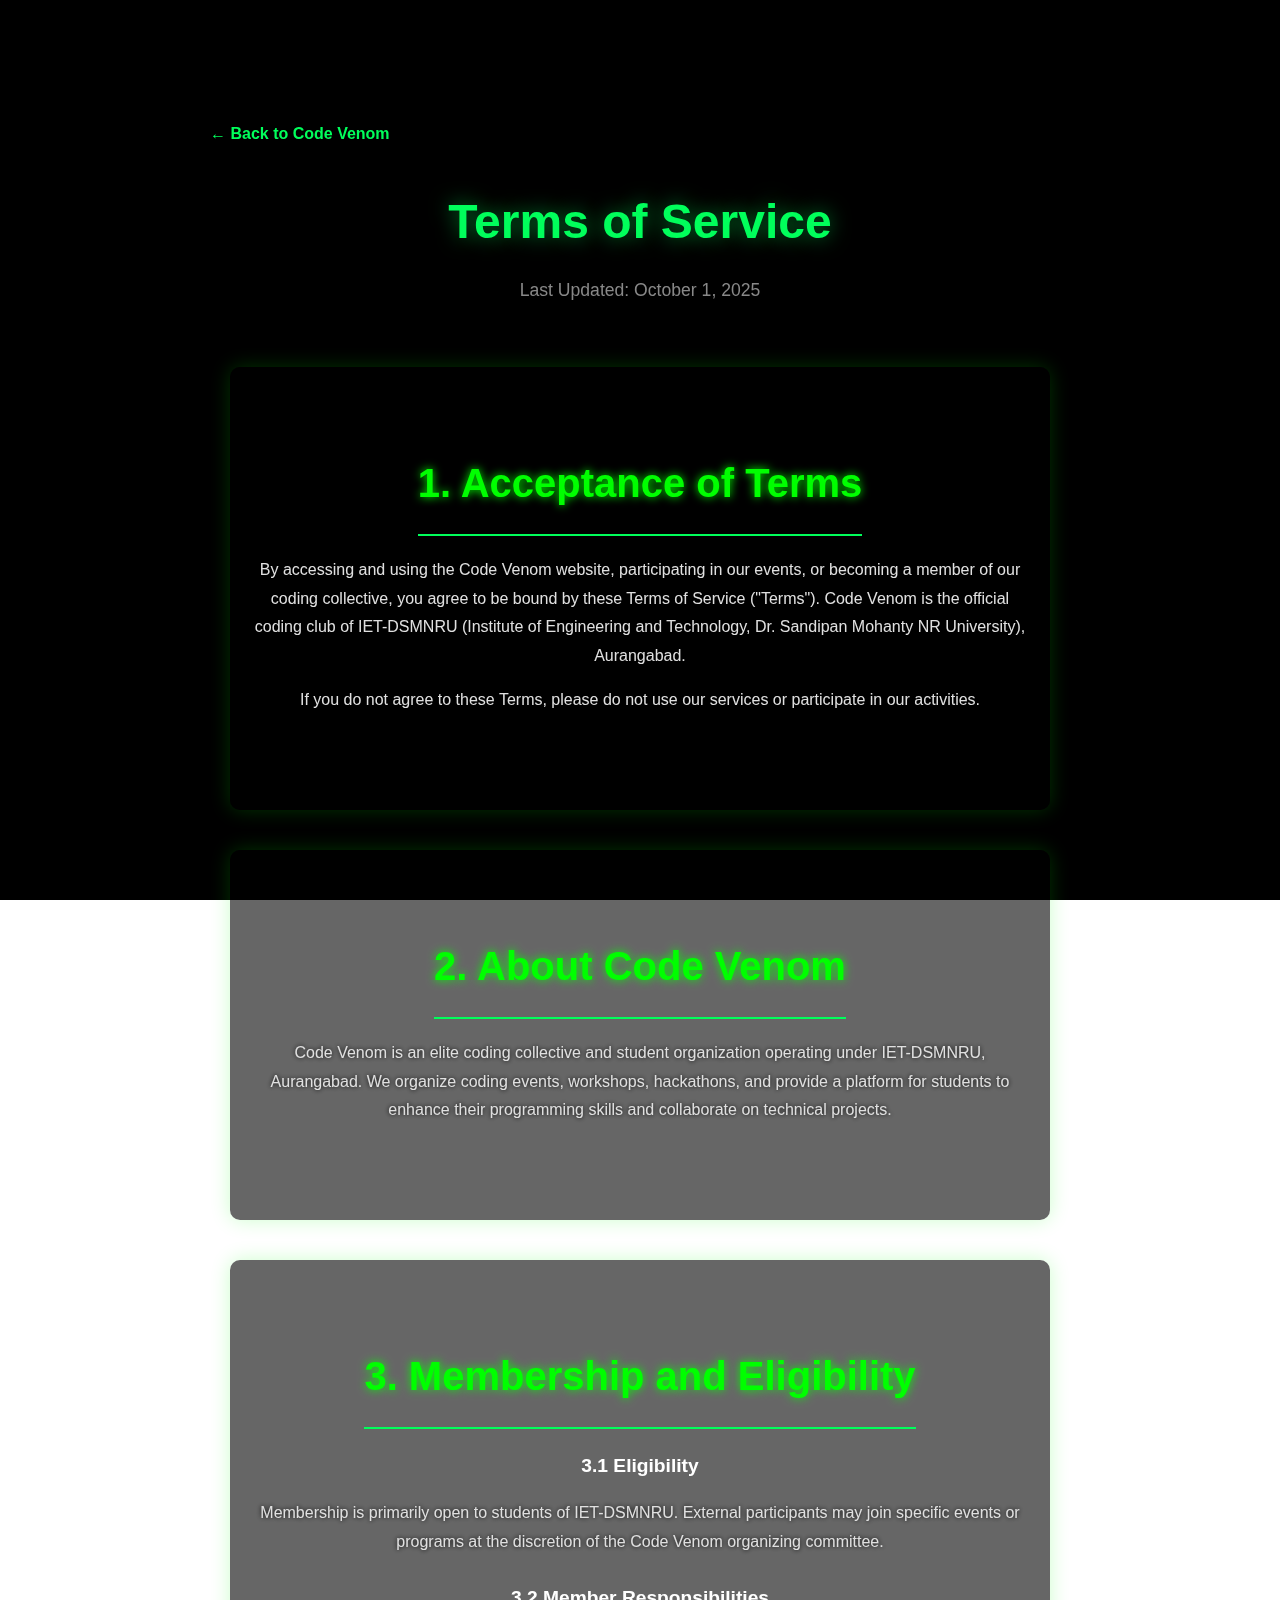
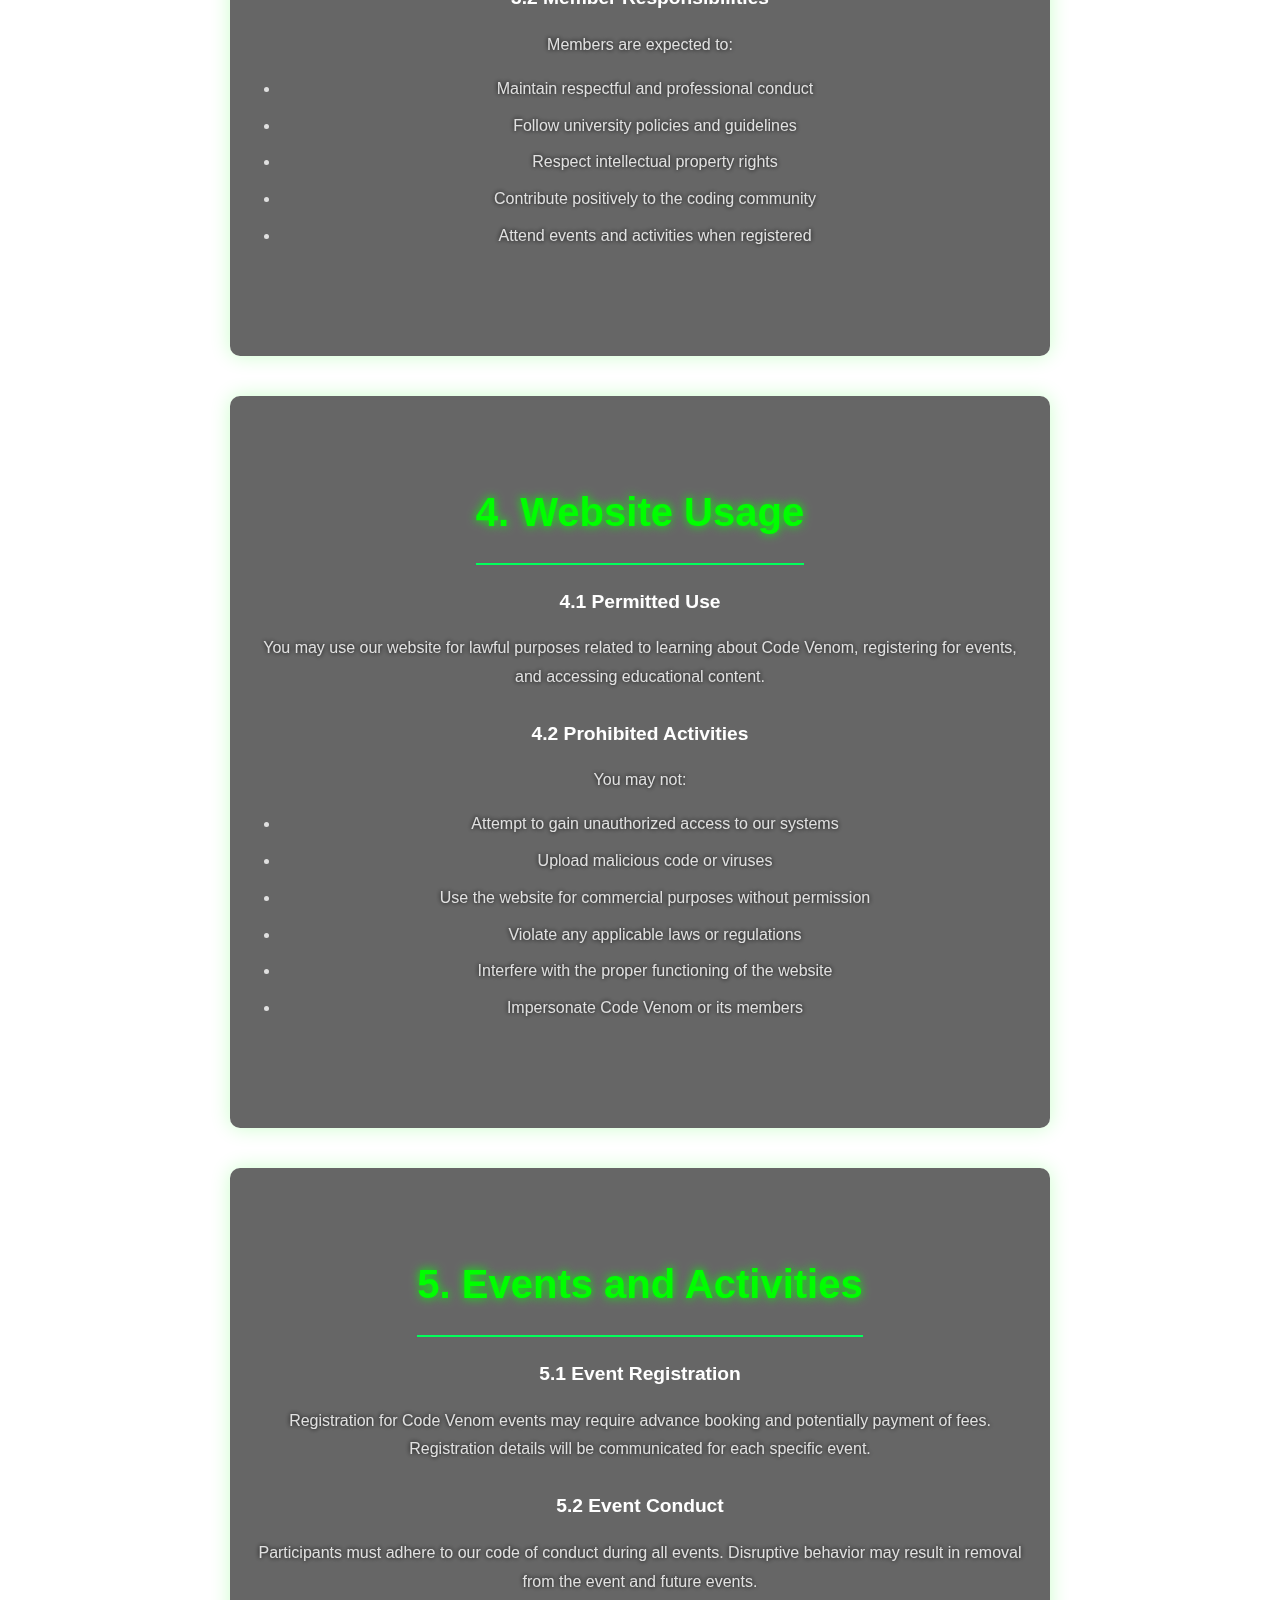
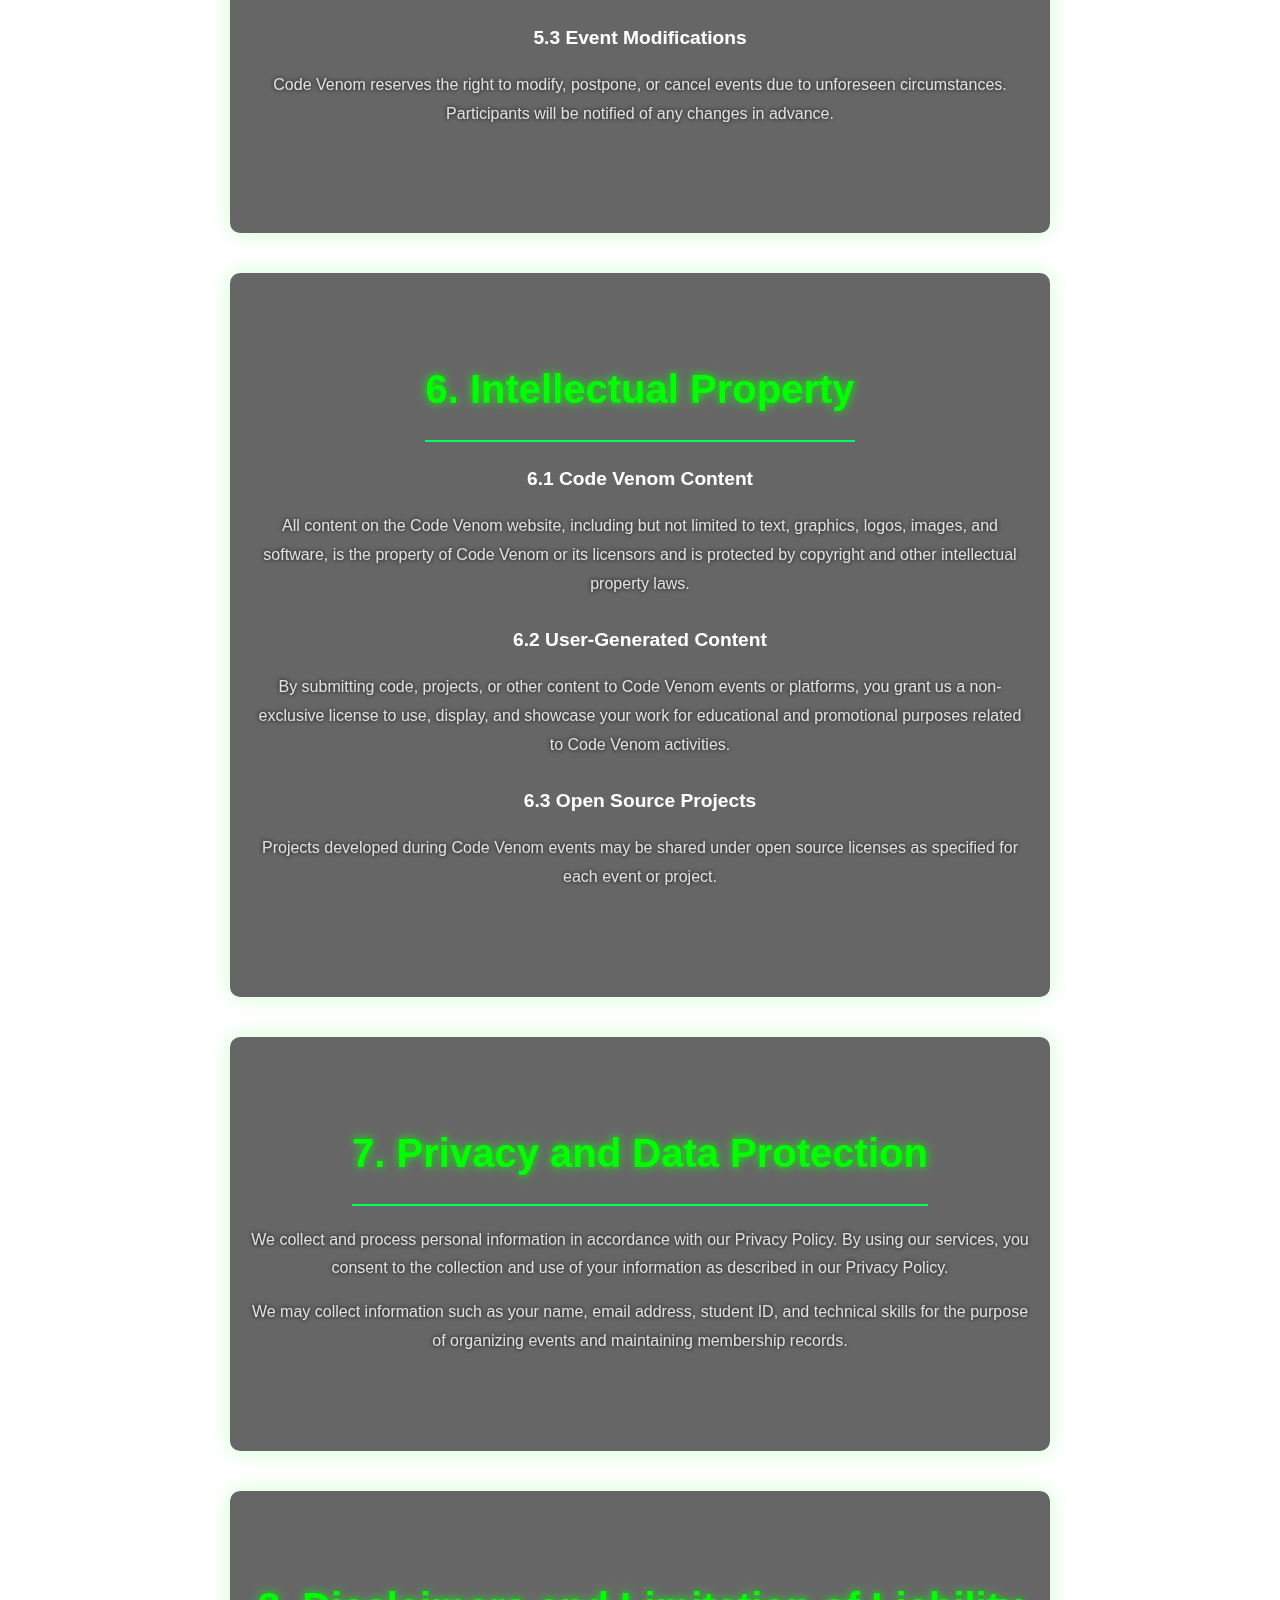
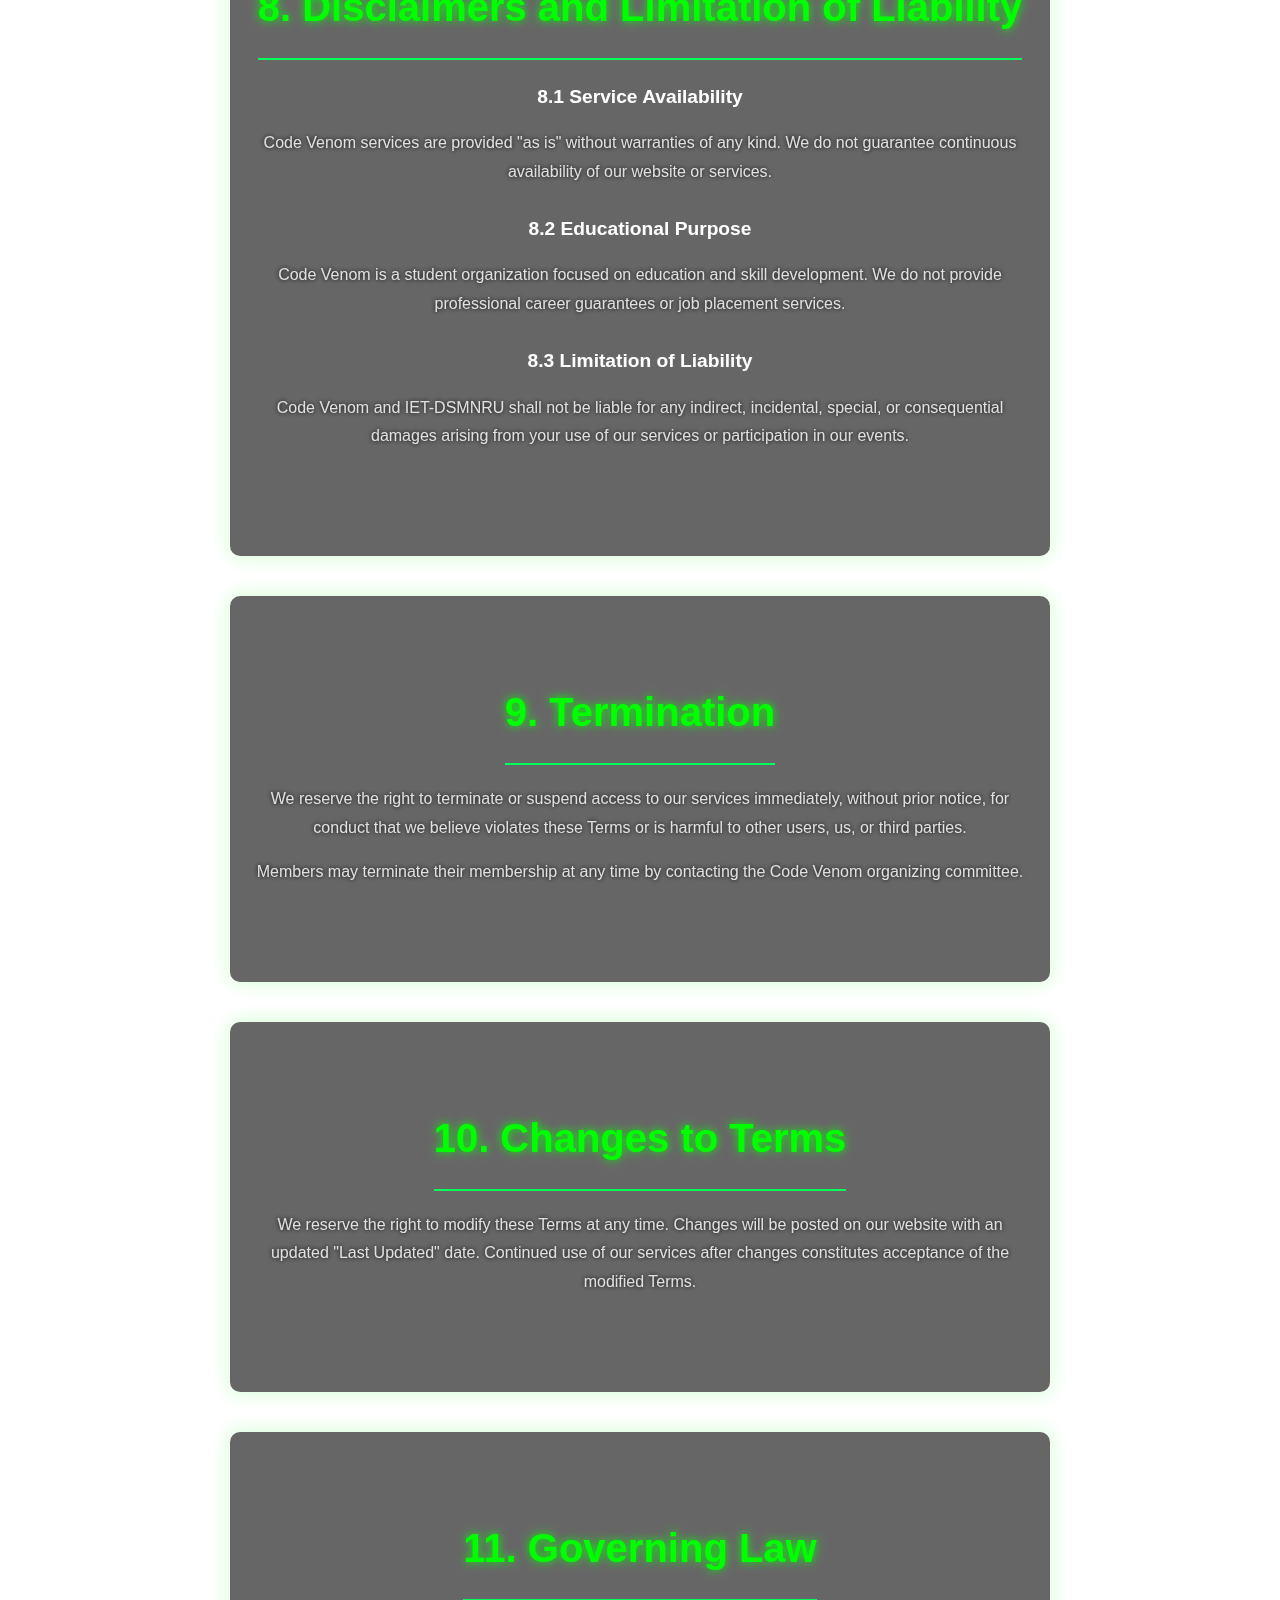
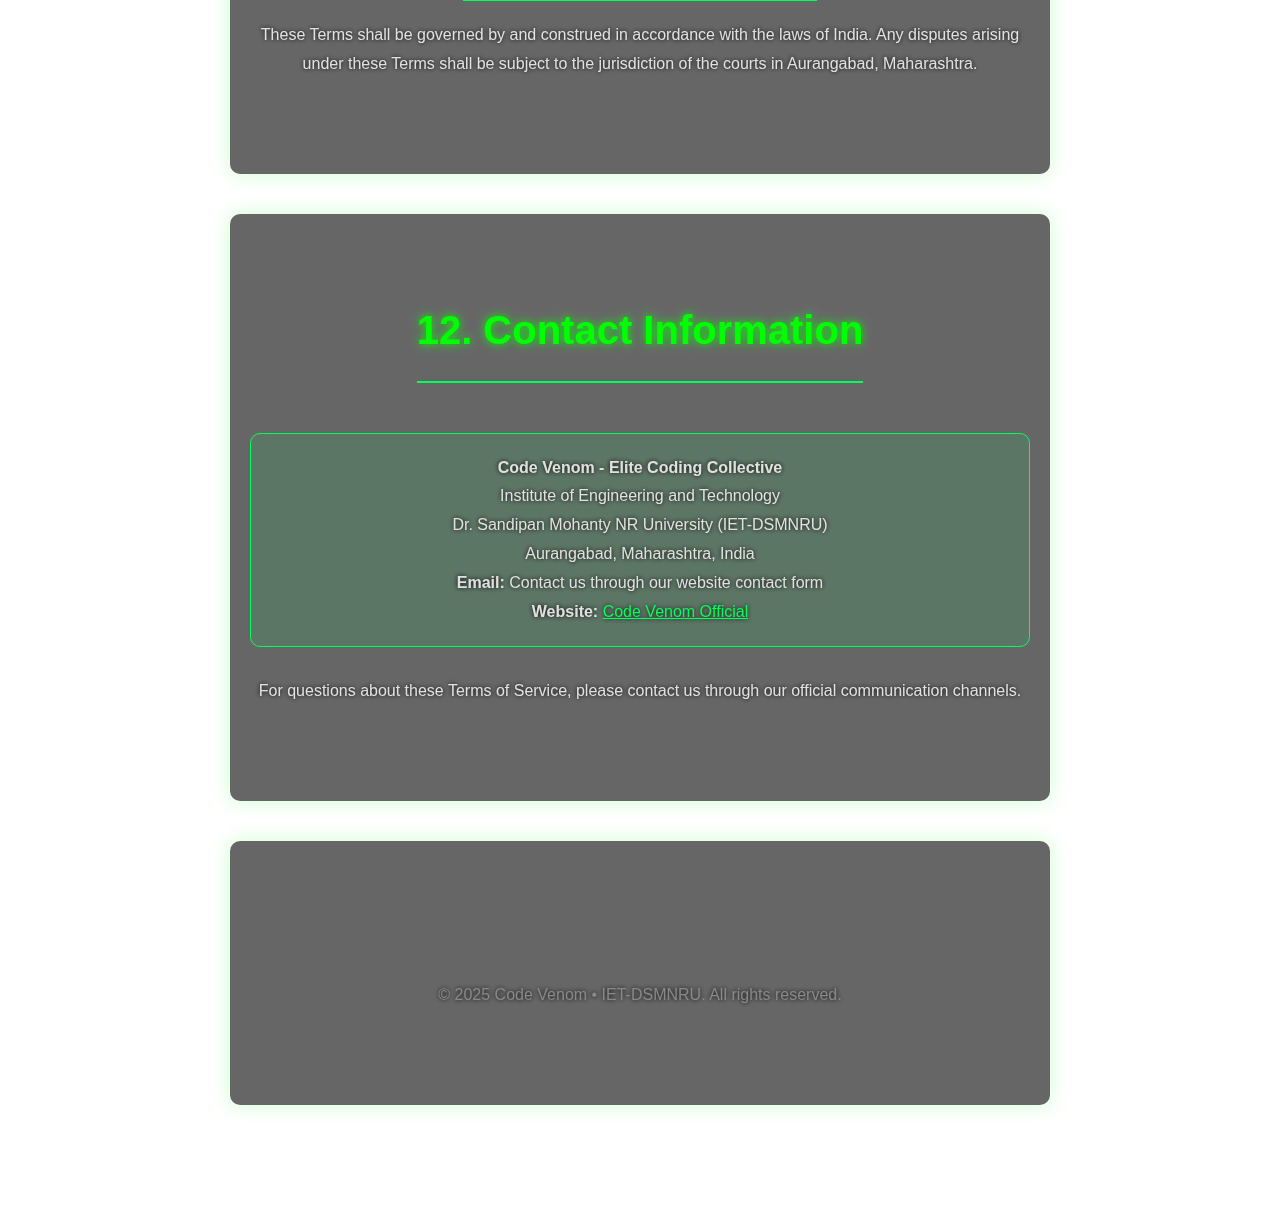
<file: terms-of-service.html>
<!DOCTYPE html>
<html lang="en">
<head>
  <meta charset="UTF-8">
  <meta name="viewport" content="width=device-width, initial-scale=1.0">
  <title>Terms of Service • Code Venom</title>
  <link rel="preconnect" href="https://fonts.googleapis.com">
  <link rel="preconnect" href="https://fonts.gstatic.com" crossorigin>
  <link href="https://fonts.googleapis.com/css2?family=JetBrains+Mono:wght@400;700&family=Space+Grotesk:wght@300;400;600;700&display=swap" rel="stylesheet">
  <link rel="stylesheet" href="styles.css">
  <style>
    .legal-container {
      max-width: 900px;
      margin: 0 auto;
      padding: 120px 20px 60px;
      color: #e0e0e0;
      line-height: 1.8;
    }
    .legal-header {
      text-align: center;
      margin-bottom: 60px;
    }
    .legal-title {
      font-size: 3rem;
      color: #00ff5b;
      margin-bottom: 10px;
      text-shadow: 0 0 20px rgba(0, 255, 91, 0.5);
    }
    .legal-subtitle {
      color: #888;
      font-size: 1.1rem;
    }
    .section {
      margin-bottom: 40px;
    }
    .section-title {
      font-size: 1.5rem;
      color: #00ff5b;
      margin-bottom: 20px;
      border-bottom: 2px solid #00ff5b;
      padding-bottom: 10px;
    }
    .subsection {
      margin-bottom: 25px;
    }
    .subsection-title {
      font-size: 1.2rem;
      color: #fff;
      margin-bottom: 15px;
      font-weight: 600;
    }
    .legal-text {
      margin-bottom: 15px;
    }
    .contact-info {
      background: rgba(0, 255, 91, 0.1);
      border: 1px solid #00ff5b;
      border-radius: 10px;
      padding: 20px;
      margin: 30px 0;
    }
    .back-link {
      display: inline-block;
      margin-bottom: 30px;
      color: #00ff5b;
      text-decoration: none;
      font-weight: 600;
      transition: all 0.3s ease;
    }
    .back-link:hover {
      text-shadow: 0 0 10px rgba(0, 255, 91, 0.8);
    }
    ul, ol {
      padding-left: 30px;
    }
    li {
      margin-bottom: 8px;
    }
  </style>
</head>
<body>
  <!-- Matrix Rain -->
  <canvas id="matrixRain"></canvas>

  <div class="legal-container">
    <a href="index.html" class="back-link">← Back to Code Venom</a>
    
    <div class="legal-header">
      <h1 class="legal-title">Terms of Service</h1>
      <p class="legal-subtitle">Last Updated: October 1, 2025</p>
    </div>

    <div class="section">
      <h2 class="section-title">1. Acceptance of Terms</h2>
      <p class="legal-text">
        By accessing and using the Code Venom website, participating in our events, or becoming a member of our coding collective, you agree to be bound by these Terms of Service ("Terms"). Code Venom is the official coding club of IET-DSMNRU (Institute of Engineering and Technology, Dr. Sandipan Mohanty NR University), Aurangabad.
      </p>
      <p class="legal-text">
        If you do not agree to these Terms, please do not use our services or participate in our activities.
      </p>
    </div>

    <div class="section">
      <h2 class="section-title">2. About Code Venom</h2>
      <p class="legal-text">
        Code Venom is an elite coding collective and student organization operating under IET-DSMNRU, Aurangabad. We organize coding events, workshops, hackathons, and provide a platform for students to enhance their programming skills and collaborate on technical projects.
      </p>
    </div>

    <div class="section">
      <h2 class="section-title">3. Membership and Eligibility</h2>
      <div class="subsection">
        <h3 class="subsection-title">3.1 Eligibility</h3>
        <p class="legal-text">
          Membership is primarily open to students of IET-DSMNRU. External participants may join specific events or programs at the discretion of the Code Venom organizing committee.
        </p>
      </div>
      <div class="subsection">
        <h3 class="subsection-title">3.2 Member Responsibilities</h3>
        <p class="legal-text">Members are expected to:</p>
        <ul>
          <li>Maintain respectful and professional conduct</li>
          <li>Follow university policies and guidelines</li>
          <li>Respect intellectual property rights</li>
          <li>Contribute positively to the coding community</li>
          <li>Attend events and activities when registered</li>
        </ul>
      </div>
    </div>

    <div class="section">
      <h2 class="section-title">4. Website Usage</h2>
      <div class="subsection">
        <h3 class="subsection-title">4.1 Permitted Use</h3>
        <p class="legal-text">
          You may use our website for lawful purposes related to learning about Code Venom, registering for events, and accessing educational content.
        </p>
      </div>
      <div class="subsection">
        <h3 class="subsection-title">4.2 Prohibited Activities</h3>
        <p class="legal-text">You may not:</p>
        <ul>
          <li>Attempt to gain unauthorized access to our systems</li>
          <li>Upload malicious code or viruses</li>
          <li>Use the website for commercial purposes without permission</li>
          <li>Violate any applicable laws or regulations</li>
          <li>Interfere with the proper functioning of the website</li>
          <li>Impersonate Code Venom or its members</li>
        </ul>
      </div>
    </div>

    <div class="section">
      <h2 class="section-title">5. Events and Activities</h2>
      <div class="subsection">
        <h3 class="subsection-title">5.1 Event Registration</h3>
        <p class="legal-text">
          Registration for Code Venom events may require advance booking and potentially payment of fees. Registration details will be communicated for each specific event.
        </p>
      </div>
      <div class="subsection">
        <h3 class="subsection-title">5.2 Event Conduct</h3>
        <p class="legal-text">
          Participants must adhere to our code of conduct during all events. Disruptive behavior may result in removal from the event and future events.
        </p>
      </div>
      <div class="subsection">
        <h3 class="subsection-title">5.3 Event Modifications</h3>
        <p class="legal-text">
          Code Venom reserves the right to modify, postpone, or cancel events due to unforeseen circumstances. Participants will be notified of any changes in advance.
        </p>
      </div>
    </div>

    <div class="section">
      <h2 class="section-title">6. Intellectual Property</h2>
      <div class="subsection">
        <h3 class="subsection-title">6.1 Code Venom Content</h3>
        <p class="legal-text">
          All content on the Code Venom website, including but not limited to text, graphics, logos, images, and software, is the property of Code Venom or its licensors and is protected by copyright and other intellectual property laws.
        </p>
      </div>
      <div class="subsection">
        <h3 class="subsection-title">6.2 User-Generated Content</h3>
        <p class="legal-text">
          By submitting code, projects, or other content to Code Venom events or platforms, you grant us a non-exclusive license to use, display, and showcase your work for educational and promotional purposes related to Code Venom activities.
        </p>
      </div>
      <div class="subsection">
        <h3 class="subsection-title">6.3 Open Source Projects</h3>
        <p class="legal-text">
          Projects developed during Code Venom events may be shared under open source licenses as specified for each event or project.
        </p>
      </div>
    </div>

    <div class="section">
      <h2 class="section-title">7. Privacy and Data Protection</h2>
      <p class="legal-text">
        We collect and process personal information in accordance with our Privacy Policy. By using our services, you consent to the collection and use of your information as described in our Privacy Policy.
      </p>
      <p class="legal-text">
        We may collect information such as your name, email address, student ID, and technical skills for the purpose of organizing events and maintaining membership records.
      </p>
    </div>

    <div class="section">
      <h2 class="section-title">8. Disclaimers and Limitation of Liability</h2>
      <div class="subsection">
        <h3 class="subsection-title">8.1 Service Availability</h3>
        <p class="legal-text">
          Code Venom services are provided "as is" without warranties of any kind. We do not guarantee continuous availability of our website or services.
        </p>
      </div>
      <div class="subsection">
        <h3 class="subsection-title">8.2 Educational Purpose</h3>
        <p class="legal-text">
          Code Venom is a student organization focused on education and skill development. We do not provide professional career guarantees or job placement services.
        </p>
      </div>
      <div class="subsection">
        <h3 class="subsection-title">8.3 Limitation of Liability</h3>
        <p class="legal-text">
          Code Venom and IET-DSMNRU shall not be liable for any indirect, incidental, special, or consequential damages arising from your use of our services or participation in our events.
        </p>
      </div>
    </div>

    <div class="section">
      <h2 class="section-title">9. Termination</h2>
      <p class="legal-text">
        We reserve the right to terminate or suspend access to our services immediately, without prior notice, for conduct that we believe violates these Terms or is harmful to other users, us, or third parties.
      </p>
      <p class="legal-text">
        Members may terminate their membership at any time by contacting the Code Venom organizing committee.
      </p>
    </div>

    <div class="section">
      <h2 class="section-title">10. Changes to Terms</h2>
      <p class="legal-text">
        We reserve the right to modify these Terms at any time. Changes will be posted on our website with an updated "Last Updated" date. Continued use of our services after changes constitutes acceptance of the modified Terms.
      </p>
    </div>

    <div class="section">
      <h2 class="section-title">11. Governing Law</h2>
      <p class="legal-text">
        These Terms shall be governed by and construed in accordance with the laws of India. Any disputes arising under these Terms shall be subject to the jurisdiction of the courts in Aurangabad, Maharashtra.
      </p>
    </div>

    <div class="section">
      <h2 class="section-title">12. Contact Information</h2>
      <div class="contact-info">
        <p><strong>Code Venom - Elite Coding Collective</strong></p>
        <p>Institute of Engineering and Technology</p>
        <p>Dr. Sandipan Mohanty NR University (IET-DSMNRU)</p>
        <p>Aurangabad, Maharashtra, India</p>
        <p><strong>Email:</strong> Contact us through our website contact form</p>
        <p><strong>Website:</strong> <a href="index.html" style="color: #00ff5b;">Code Venom Official</a></p>
      </div>
      <p class="legal-text">
        For questions about these Terms of Service, please contact us through our official communication channels.
      </p>
    </div>

    <div class="section">
      <p class="legal-text" style="text-align: center; color: #888; margin-top: 60px;">
        © 2025 Code Venom • IET-DSMNRU. All rights reserved.
      </p>
    </div>
  </div>

  <script src="script.js"></script>
</body>
</html>
</file>
<file: styles.css>
* {
    margin: 0;
    padding: 0;
    box-sizing: border-box;
    font-family: 'Montserrat', sans-serif;
}

body {
    background: transparent; /* Let Matrix rain be the background */
    color: #fff;
    line-height: 1.6;
    position: relative;
}

/* Matrix Rain Background */
#matrixRain {
    position: fixed;
    top: 0;
    left: 0;
    width: 100%;
    height: 100%;
    background: #000;
    z-index: -1; /* Behind all content */
}

/* Header */
header {
    display: flex;
    justify-content: space-between;
    align-items: center;
    padding: 20px;
    background: rgba(0, 0, 0, 0.7);
    position: fixed;
    width: 100%;
    top: 0;
    z-index: 100;
    backdrop-filter: blur(5px);
    box-shadow: 0 2px 10px rgba(0, 255, 0, 0.3);
}

.logo {
    font-size: 24px;
    font-weight: bold;
    color: #00ff00;
    animation: pulse 2s infinite;
    text-shadow: 0 0 10px #00ff00;
}

.navbar ul {
    list-style: none;
    display: flex;
}

.navbar li {
    margin: 0 15px;
}

.navbar a {
    color: #fff;
    text-decoration: none;
    position: relative;
    transition: color 0.3s;
    font-weight: 500;
}

.navbar a::after {
    content: '';
    position: absolute;
    bottom: -5px;
    left: 0;
    width: 100%;
    height: 2px;
    background: #00ff00;
    transform: scaleX(0);
    transform-origin: bottom right;
    transition: transform 0.3s ease;
}

.navbar a:hover::after {
    transform: scaleX(1);
    transform-origin: bottom left;
}

.navbar a:hover {
    color: #00ff00;
    text-shadow: 0 0 5px #00ff00;
}

.hamburger {
    display: none;
    font-size: 24px;
    cursor: pointer;
    color: #00ff00;
}

/* Hero Section */
.hero {
    height: 100vh;
    display: flex;
    align-items: center;
    justify-content: center;
    position: relative;
}

.hero-content {
    text-align: center;
    z-index: 2;
}

.hero h1 {
    font-size: 60px;
    color: #00ff00;
    font-family: 'Roboto Mono', monospace;
    white-space: normal;
    text-shadow: 0 0 15px #00ff00;
}

.typing {
    display: inline-block;
    border-right: 3px solid #00ff00;
    white-space: nowrap;
    overflow: hidden;
}

.hero-subtitle {
    font-size: 20px;
    color: #e0e0e0;
    margin: 10px 0;
    opacity: 0;
    animation: fadeIn 1s ease-in-out forwards 0.8s;
    text-shadow: 0 0 5px #000;
}

.hero .cta {
    padding: 15px 30px;
    background: #00ff00;
    color: #000;
    border: none;
    border-radius: 5px;
    cursor: pointer;
    font-size: 18px;
    transition: transform 0.3s, box-shadow 0.3s;
    font-weight: bold;
}

.hero .cta:hover {
    transform: scale(1.1) rotate(2deg);
    box-shadow: 0 0 20px #00ff00;
}

.hero .stats {
    margin-top: 20px;
    font-size: 18px;
    color: #e0e0e0;
    opacity: 0;
    animation: fadeIn 1s ease-in-out forwards 1s;
    text-shadow: 0 0 5px #000;
}

/* General Section */
.section {
    padding: 80px 20px;
    text-align: center;
    background: rgba(0, 0, 0, 0.6); /* Semi-transparent background for readability */
    margin: 20px;
    border-radius: 10px;
    box-shadow: 0 0 20px rgba(0, 255, 0, 0.2);
}

.section h2 {
    font-size: 40px;
    color: #00ff00;
    position: relative;
    display: inline-block;
    padding-bottom: 15px;
    text-shadow: 0 0 10px #00ff00;
}

.section h2::after {
    content: '';
    position: absolute;
    bottom: 0;
    left: 50%;
    width: 0;
    height: 3px;
    background: #00ff00;
    animation: growUnderline 1s ease forwards 0.5s;
}

.section p, .section ul li {
    color: #e0e0e0;
    text-shadow: 0 0 5px #000;
}

/* Event and Project Grid */
.event-grid {
    display: grid;
    grid-template-columns: repeat(auto-fit, minmax(300px, 1fr));
    gap: 20px;
    max-width: 1200px;
    margin: 0 auto;
}

.event-card, .project-card, .testimonial-card {
    background: rgba(34, 34, 34, 0.9);
    padding: 20px;
    border-radius: 10px;
    border: 2px solid transparent;
    transition: border 0.3s, transform 0.3s, box-shadow 0.3s;
    position: relative;
    overflow: hidden;
}

.event-card::before, .project-card::before, .testimonial-card::before {
    content: '';
    position: absolute;
    top: 0;
    left: 0;
    width: 100%;
    height: 100%;
    background: linear-gradient(45deg, transparent, #00ff00, transparent);
    opacity: 0;
    transition: opacity 0.3s;
}

.event-card:hover::before, .project-card:hover::before, .testimonial-card:hover::before {
    opacity: 0.2;
}

.event-card:hover, .project-card:hover, .testimonial-card:hover {
    border: 2px solid #00ff00;
    transform: translateY(-5px);
    box-shadow: 0 0 15px #00ff00;
}

/* Gallery */
.gallery-grid {
    display: grid;
    grid-template-columns: repeat(auto-fit, minmax(250px, 1fr));
    gap: 15px;
    max-width: 1200px;
    margin: 20px auto;
}

.gallery-item {
    background: rgba(34, 34, 34, 0.9);
    padding: 10px;
    border-radius: 10px;
    text-align: center;
    font-size: 16px;
    color: #e0e0e0;
    box-shadow: 0 0 10px rgba(0, 255, 0, 0.1);
}

.gallery-item img {
    width: 100%;
    height: 150px;
    object-fit: cover;
    border-radius: 5px;
    margin-bottom: 10px;
}

/* Snake Game */
#snakeGame {
    border: 2px solid #00ff00;
    background: #111;
    display: block;
    margin: 20px auto;
}

/* Footer */
footer {
    text-align: center;
    padding: 20px;
    background: rgba(0, 0, 0, 0.8);
    box-shadow: 0 -2px 10px rgba(0, 255, 0, 0.3);
}

footer p {
    animation: glow 2s infinite alternate;
    text-shadow: 0 0 10px #00ff00;
}

/* Animations */
@keyframes fadeIn {
    from { opacity: 0; transform: translateY(20px); }
    to { opacity: 1; transform: translateY(0); }
}

@keyframes pulse {
    0% { transform: scale(1); }
    50% { transform: scale(1.05); }
    100% { transform: scale(1); }
}

@keyframes growUnderline {
    from { width: 0; left: 50%; }
    to { width: 100%; left: 0; }
}

@keyframes glow {
    from { text-shadow: 0 0 5px #00ff00; }
    to { text-shadow: 0 0 15px #00ff00; }
}

/* Responsive Design */
@media (max-width: 768px) {
    .navbar ul {
        display: none;
        flex-direction: column;
        position: absolute;
        top: 60px;
        left: 0;
        width: 100%;
        background: #000;
    }

    .navbar ul.active {
        display: flex;
    }

    .hamburger {
        display: block;
    }

    .hero h1 {
        font-size: 36px;
        padding: 0 20px;
    }

    .typing {
        white-space: normal;
        display: block;
    }

    #snakeGame {
        width: 300px;
        height: 300px;
    }
}
</file>
